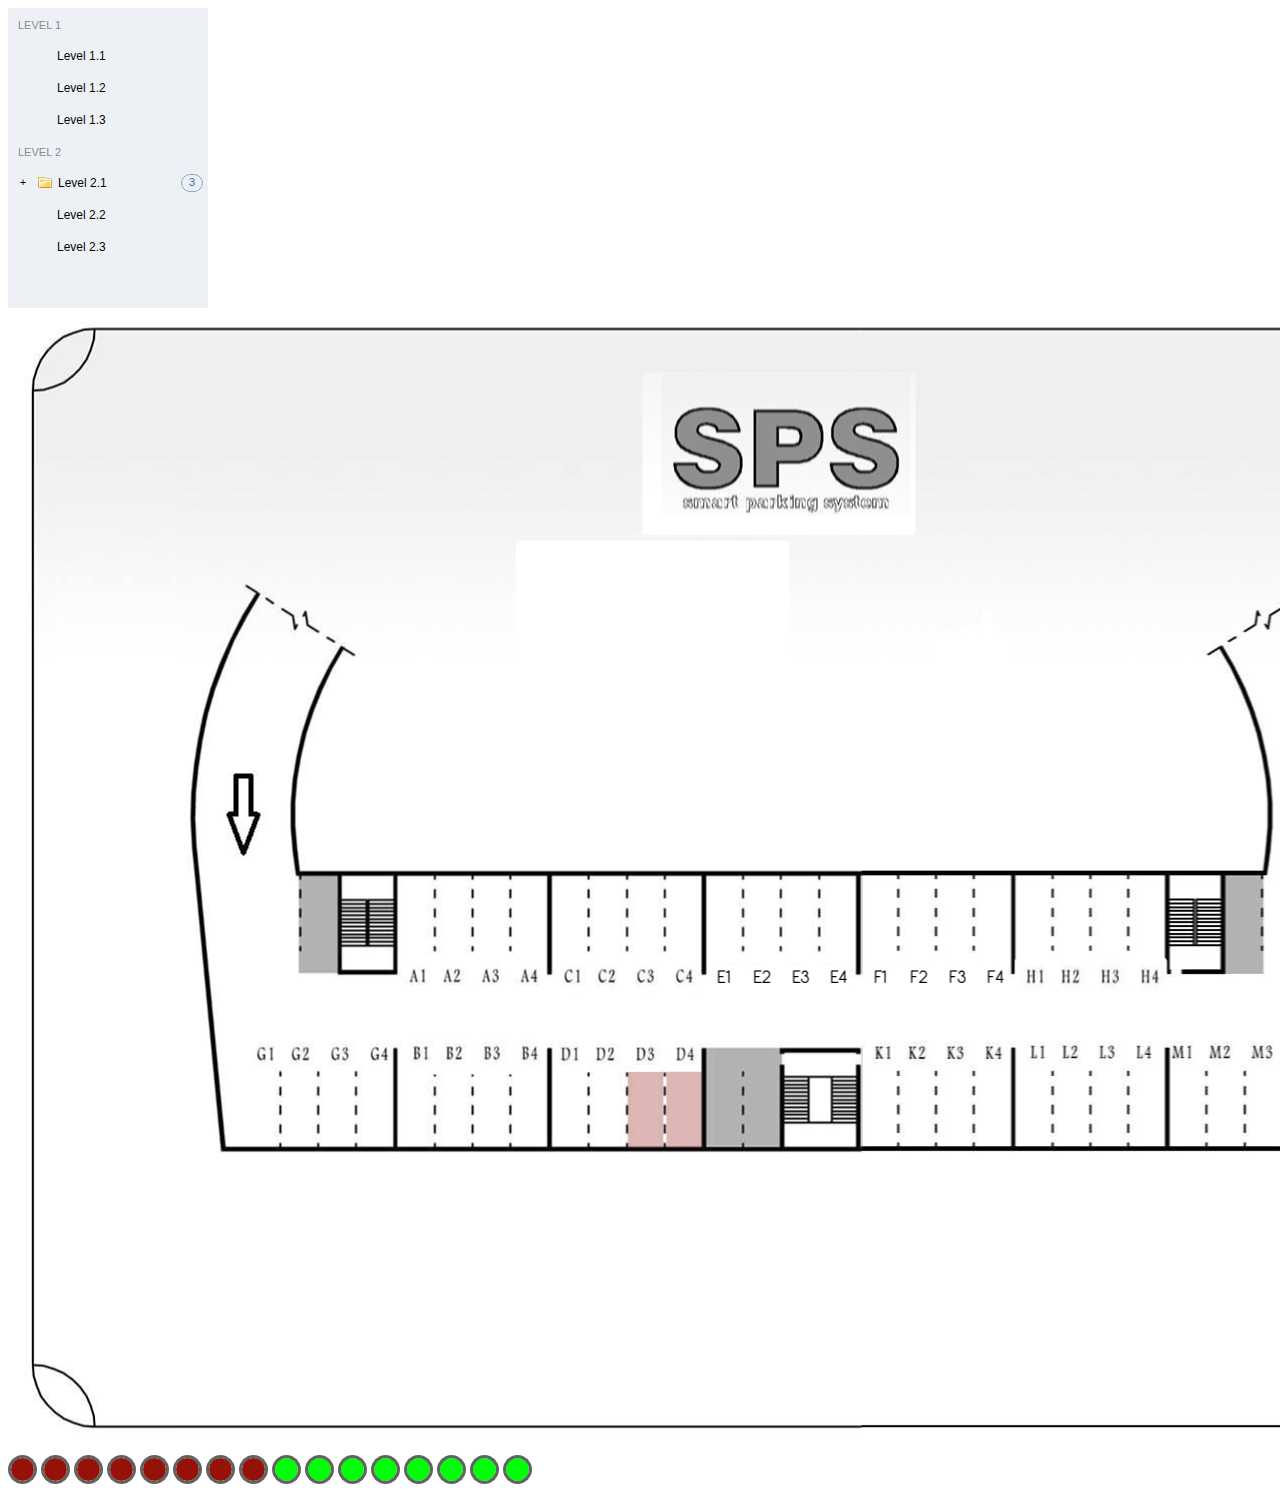
<file: local/static/aaaa.html>
<!DOCTYPE html>
<html>
<head>
    <title>W2UI Demo: sidebar-1</title>
    <link rel="stylesheet" type="text/css" href="w2ui-1.4.2.min.css" />
    <script src="jquery.min.js"></script>
    <script type="text/javascript" src="w2ui-1.4.2.min.js"></script>
</head>
<body>

<div id="sidebar" style="height: 300px; width: 200px;"></div>
<img src="background.png">
<img id="led1" src="red.png" onclick="javascript:test()" title="You can't">
<img id="led2" src="red.png" onclick="javascript:test()" title="You Can't">
<img id="led3" src="red.png" onclick="javascript:test()" title="You Can't">
<img id="led4" src="red.png" onclick="javascript:test()" title="You Can't">
<img id="led5" src="red.png" onclick="javascript:test()" title="You Can't">
<img id="led6" src="red.png" onclick="javascript:test()" title="You Can't">
<img id="led7" src="red.png" onclick="javascript:test()" title="You Can't">
<img id="led8" src="red.png" onclick="javascript:test()" title="You Can't">
<img id="led9" src="green.png" onclick="javascript:test()" title="You can">
<img id="led10" src="green.png" onclick="javascript:test()" title="You can">
<img id="led11" src="green.png" onclick="javascript:test()" title="You can">
<img id="led12" src="green.png" onclick="javascript:test()" title="You can">
<img id="led13" src="green.png" onclick="javascript:test()" title="You can">
<img id="led14" src="green.png" onclick="javascript:test()" title="You can">
<img id="led15" src="green.png" onclick="javascript:test()" title="You can">
<img id="led16" src="green.png" onclick="javascript:test()" title="You can"> 
<script type="text/javascript">
$(function () {
    $('#sidebar').w2sidebar({
        name: 'sidebar',
        nodes: [ 
            { id: 'level-1', text: 'Level 1', img: 'icon-folder', expanded: true, group: true,
              nodes: [ { id: 'level-1-1', text: 'Level 1.1', icon: 'fa-home' },
                       { id: 'level-1-2', text: 'Level 1.2', icon: 'fa-star' },
                       { id: 'level-1-3', text: 'Level 1.3', icon: 'fa-star-empty' }
                     ]
            },
            { id: 'level-2', text: 'Level 2', img: 'icon-folder', expanded: true, group: true,
              nodes: [ { id: 'level-2-1', text: 'Level 2.1', img: 'icon-folder', count: 3,
                           nodes: [
                           { id: 'level-2-1-1', text: 'Level 2.1.1', icon: 'fa-star-empty' },
                           { id: 'level-2-1-2', text: 'Level 2.1.2', icon: 'fa-star-empty', count: 67 },
                           { id: 'level-2-1-3', text: 'Level 2.1.3', icon: 'fa-star-empty' }
                       ]},
                       { id: 'level-2-2', text: 'Level 2.2', icon: 'fa-star-empty' },
                       { id: 'level-2-3', text: 'Level 2.3', icon: 'fa-star-empty' }
                     ]
            }
        ]
    });
});
</script>

</body>
</html>
</file>
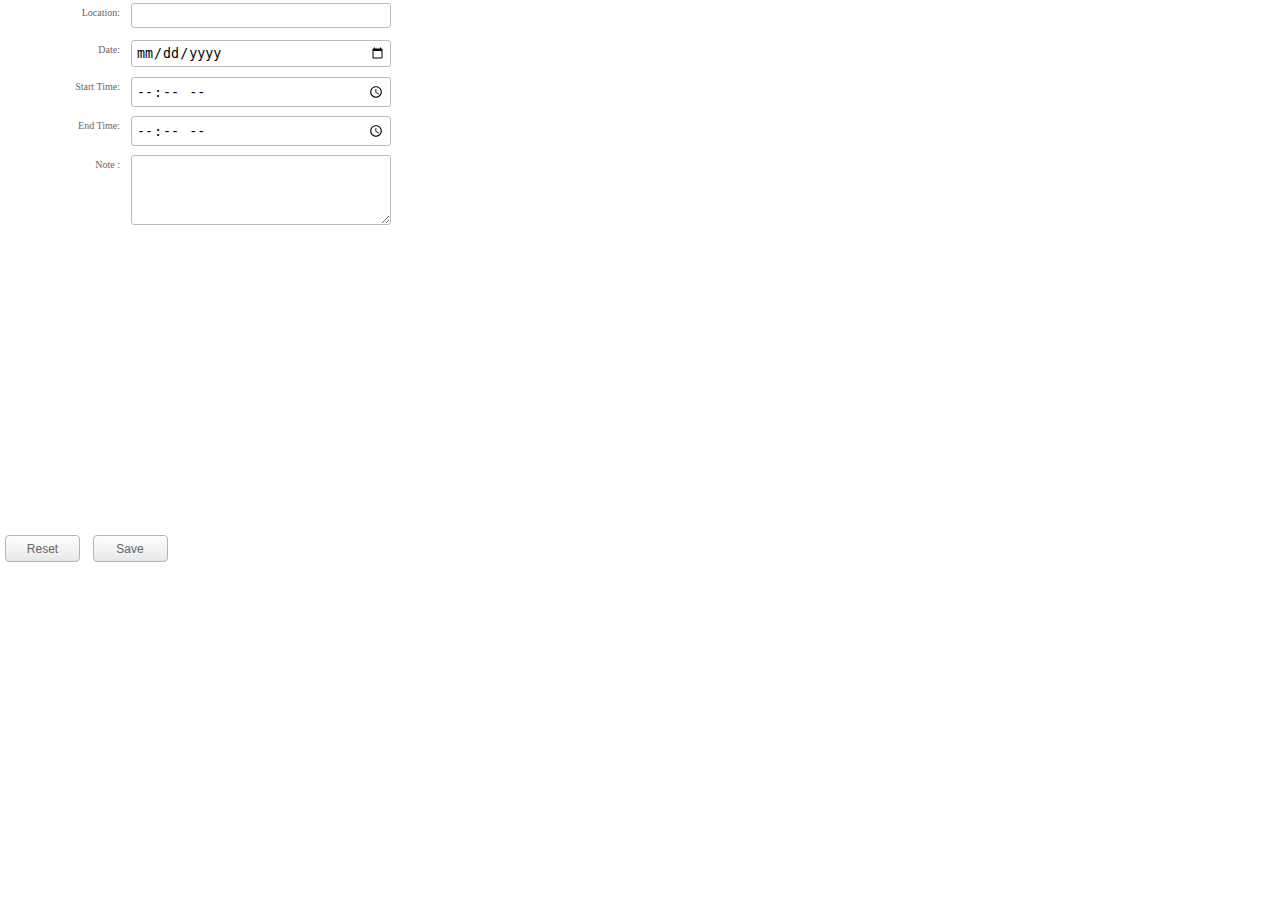
<file: local/static/labview.html>
<!DOCTYPE HTML>
<html>
    <head>
        <title>SPS Project By IUG Student</title>
        <link rel="stylesheet" href="style.css" />
        <link rel="stylesheet" type="text/css" href="w2ui-1.4.2.min.css" />
        <script src="jquery.min.js"></script>
        <script type="text/javascript" src="w2ui-1.4.2.min.js"></script>
        <script src="js/Chart.min.js"></script>
    </head>
    <body>
        <div id="form" style="width:750px;">
            <div class="w2ui-page page-0">
                <div class="w2ui-field">
                    <label>Location:</label>
                    <div>
                       <input name="location" type="text" maxlength="2" style="width: 250px"/>
                    </div>
                </div>
                <div class="w2ui-field">
                    <label>Date:</label>
                    <div>
                        <input name="date" type="date" style="width: 250px"/>
                    </div>
                </div>
                <div class="w2ui-field">
                    <label>Start Time:</label>
                    <div>
                        <input name="timefrom" type="time" style="width: 250px"/>
                    </div>
                </div>
                <div class="w2ui-field">
                    <label>End Time:</label>
                    <div>
                        <input name="timeto" type="time" style="width: 250px"/>
                    </div>
                </div>
                <div class="w2ui-field" id="div_chart">
                    <label>Note :</label>
                    <div>
                       <textarea name="note" rows="4" style="width: 250px"></textarea>
                    </div>
                    <canvas id="myChart" width="300" height="300"></canvas> 
                </div>
            </div>
            <div class="w2ui-buttons">
                <button class="btn" name="reset">Reset</button>
                <button class="btn" name="save">Save</button>
            </div>
        </div>
        <script>
        Re = /[A-Z][0-9]/
        loc = location.search.match(Re)[0]

          function draw_chart(hour) {
              ctx = document.getElementById("myChart").getContext("2d");
              myDoughnutChart = new Chart(ctx).Doughnut(data);
          }
          data = [{value: 60,
                       color: "#949FB1",
                       highlight: "#A8B3C5",
                       label: "Empty"},
                      {value: 0,
                       color: "#46BFBD",
                       highlight: "#5AD3D1",
                       label: "Reserved"},]

        
        $('#form').w2form({
            name: 'reserve',
            style: 'border: 0px; background-color: transparent;',
            fields: [
                { field: 'location', type: 'text', required: true },
                { field: 'date', type: 'date',  options  : {
                        format: 'd.m.yyyy',
                        start : new Date().getDate()+'.'+(new Date().getMonth()+1)+'.'+new Date().getFullYear(),
                        end : new Date().getDate()+'.'+(new Date().getMonth()+1)+'.'+(new Date().getFullYear()+1)
                                                           }
                },
                { field: 'timefrom', type: 'time', options: { format: 'h24', start:new Date().getHours()+':00' }},
                { field: 'timeto', type: 'time', options: { format: 'h24', start:new Date().getHours()+':00' }},
                { field: 'note', type: 'text' },
            ],
            record: { 
                location : loc,
                date     : new Date().getDate()+'.'+(new Date().getMonth()+1)+'.'+new Date().getFullYear(),
                timefrom         : new Date().getHours()+':00',
                timeto         : new Date().getHours()+':00',
                note          : 'Anything else'
            },
            actions: {
                "save": function () { 
                    $.ajax({
                          url:document.location['origin']+'/reserve/'+$('input#location').val()+'/'+$('input#date').val()+'/'+$('input#timefrom').val()+'/'+$('input#timeto').val()+'/'+$('textarea#note').val() + '?username=labview'
                            
                    }).success (function(responseText) {
                           alert(responseText)
                           $.ajax({
                               url: document.location['origin'] + "/get_data_for_chart24?location=" + $('input#location').val() + '&hour=' + $('input#timefrom').val().split(':')[0]
                               }).success (function(responseText) {
                               $('#myChart').remove()
                               $('#div_chart').append('<canvas id="myChart" width="300" height="300"></canvas>')
                               eval(responseText)
                               draw_chart()
                               })
                       })
                },
                "reset": function () { this.clear() },
            },
            onChange: function(event){
                if (event.target ==  'timefrom'){
                    myRe = /^[0-9][0-9]:[0-9][0-9]$/
                    if (myRe.test(event.value_new)){
                       timefrom_hour = event.value_new.split(':')[0];
                       $.ajax({
                           url: document.location['origin'] + "/get_data_for_chart24?location=" + $('input#location').val() + '&hour=' + timefrom_hour 
                       }).success (function(responseText) {
                           $('#myChart').remove()
                           $('#div_chart').append('<canvas id="myChart" width="300" height="300"></canvas>')
                           eval(responseText)
                           draw_chart()
                           })
                    } 
                }
                if (event.target ==  'location'){
                    myRe = /^[A-Z][0-9]$/
                    if (myRe.test(event.value_new)){
                       loc = event.value_new;
                       timefrom_hour = $('input#timefrom') .val().split(':')[0]
                       $.ajax({
                           url: document.location['origin'] + "/get_data_for_chart24?location=" + loc + '&hour=' + timefrom_hour 
                       }).success (function(responseText) {
                           $('#myChart').remove()
                           $('#div_chart').append('<canvas id="myChart" width="300" height="300"></canvas>')
                           eval(responseText)
                           draw_chart()
                           })
                    } 
                }
            }
        });

        hour = location.search.split('hour=')[1]
        $.ajax({
           url: document.location['origin'] + "/get_data_for_chart24?location=" + loc + '&hour=' + hour 
           }).success (function(responseText) {
           $('#myChart').remove()
           $('#div_chart').append('<canvas id="myChart" width="300" height="300"></canvas>')
           eval(responseText)
           draw_chart()
           })
            
        </script>
    </body>
</html>
</file>
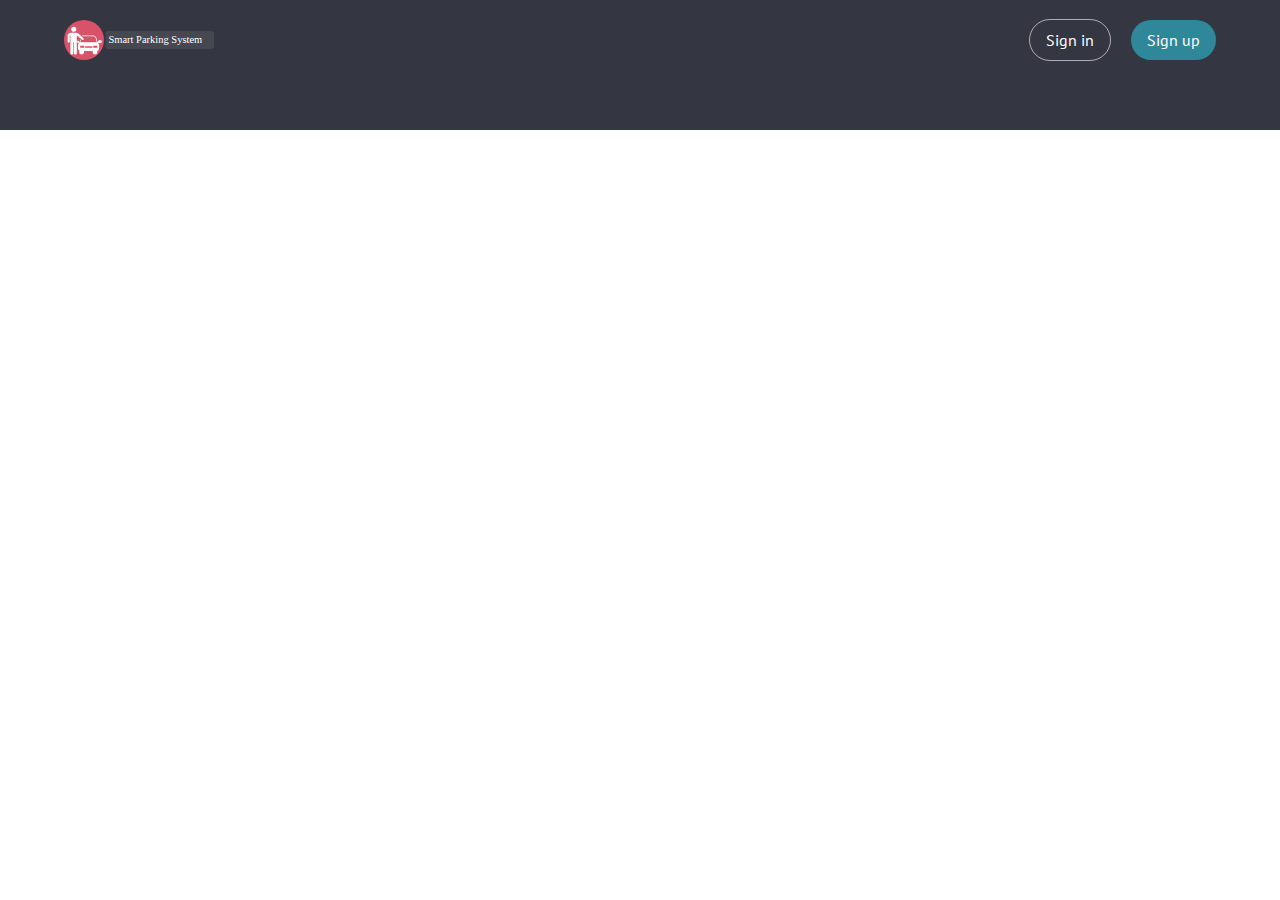
<file: local/static/sign.html>
<!doctype html>
<html lang="en" class="no-js">
<head>
	<meta charset="UTF-8">
	<meta name="viewport" content="width=device-width, initial-scale=1">

	<link href='http://fonts.googleapis.com/css?family=PT+Sans:400,700' rel='stylesheet' type='text/css'>

	<link rel="stylesheet" href="css/reset.css"> <!-- CSS reset -->
	<link rel="stylesheet" href="css/sign.css"> <!-- Gem style -->
	<script src="js/modernizr.js"></script> <!-- Modernizr -->

	<title>Log In &amp; Sign Up Form</title>
</head>
<body>
	<header role="banner">
		<div id="cd-logo"><a href="#0"><img src="img/cd-logo.svg" alt="Logo"></a></div>

		<nav class="main-nav">
			<ul>
				<!-- inser more links here -->
				<li><a class="cd-signin" href="#0">Sign in</a></li>
				<li><a class="cd-signup" href="#0">Sign up</a></li>
			</ul>
		</nav>
	</header>

	<div class="cd-user-modal"> <!-- this is the entire modal form, including the background -->
		<div class="cd-user-modal-container"> <!-- this is the container wrapper -->
			<ul class="cd-switcher">
				<li><a href="#0">Sign in</a></li>
				<li><a href="#0">New account</a></li>
			</ul>

			<div id="cd-login"> <!-- log in form -->
				<form class="cd-form" method="get" action="login">
					<p class="fieldset">
						<label class="image-replace cd-email" for="signin-email">E-mail</label>
						<input class="full-width has-padding has-border" id="signin-email" type="email" name="email" placeholder="E-mail">
						<span class="cd-error-message">Please enter a valid email address</span>
					</p>

					<p class="fieldset">
						<label class="image-replace cd-password" for="signin-password">Password</label>
						<input class="full-width has-padding has-border" id="signin-password" type="text" name="password" placeholder="Password">
						<a href="#0" class="hide-password">Hide</a>
						<span class="cd-error-message">Please enter a password have at least 6 characters</span>
					</p>

					<p class="fieldset">
						<input type="checkbox" id="remember-me" checked>
						<label for="remember-me">Remember me</label>
					</p>

					<p class="fieldset">
                        <input class="full-width" type="submit" value="Login">
					</p>
				</form>

				<p class="cd-form-bottom-message"><a href="#0">Forgot your password?</a></p>
				<!-- <a href="#0" class="cd-close-form">Close</a> -->
			</div> <!-- cd-login -->

			<div id="cd-signup"> <!-- sign up form -->
				<form class="cd-form" method="get" action="signup">
					<p class="fieldset">
						<label class="image-replace cd-username" for="signup-username">Username</label>
						<input class="full-width has-padding has-border" id="signup-username" type="text" name="username" placeholder="Username">
						<span class="cd-error-message">Please enter a valid username which is begin with a letter , the letters are lower case and numbers</span>
					</p>

					<p class="fieldset">
						<label class="image-replace cd-email" for="signup-email">E-mail</label>
						<input class="full-width has-padding has-border" id="signup-email" type="email" name="email" placeholder="E-mail">
						<span class="cd-error-message">Please enter a valid email</span>
					</p>

					<p class="fieldset">
						<label class="image-replace cd-password" for="signup-password">Password</label>
						<input class="full-width has-padding has-border" id="signup-password" type="text" name="password"  placeholder="Password">
						<a href="#0" class="hide-password">Hide</a>
						<span class="cd-error-message">Please enter a password have at least 6 characters</span>
					</p>

					<p class="fieldset">
						<label class="image-replace cd-username" for="signup-username">Mobile Number</label>
						<input class="full-width has-padding has-border" id="signup-mobile" type="numbers" name="mobile" placeholder="Mobile">
						<span class="cd-error-message">Please enter a valid Mobile number</span>
					</p>

					<p class="fieldset">
						<input type="checkbox" id="accept-terms">
						<label for="accept-terms">I agree to the <a href="#0">Terms</a></label>
						<span class="cd-error-message">You have to accept the terms in order to signup</span>
					</p>

					<p class="fieldset">
                        <input class="full-width has-padding" type="submit" value="Create account">
					</p>
				</form>

				<!-- <a href="#0" class="cd-close-form">Close</a> -->
			</div> <!-- cd-signup -->

			<div id="cd-reset-password"> <!-- reset password form -->
				<p class="cd-form-message">Lost your password? Please enter your email address. You will receive a link to create a new password.</p>

				<form class="cd-form">
					<p class="fieldset">
						<label class="image-replace cd-email" for="reset-email">E-mail</label>
						<input class="full-width has-padding has-border" id="reset-email" type="email" placeholder="E-mail">
						<span class="cd-error-message">Please enter a valid email</span>
					</p>

					<p class="fieldset">
                        <input class="full-width has-padding" type="submit" value="Reset password">
					</p>
				</form>

				<p class="cd-form-bottom-message"><a href="#0">Back to log-in</a></p>
			</div> <!-- cd-reset-password -->
			<a href="#0" class="cd-close-form">Close</a>
		</div> <!-- cd-user-modal-container -->
	</div> <!-- cd-user-modal -->
	<footer role="banner">
	</footer>


<script src="jquery.min.js"></script>
<script src="js/main.js"></script> <!-- Gem jQuery -->
</body>
</html>
</file>
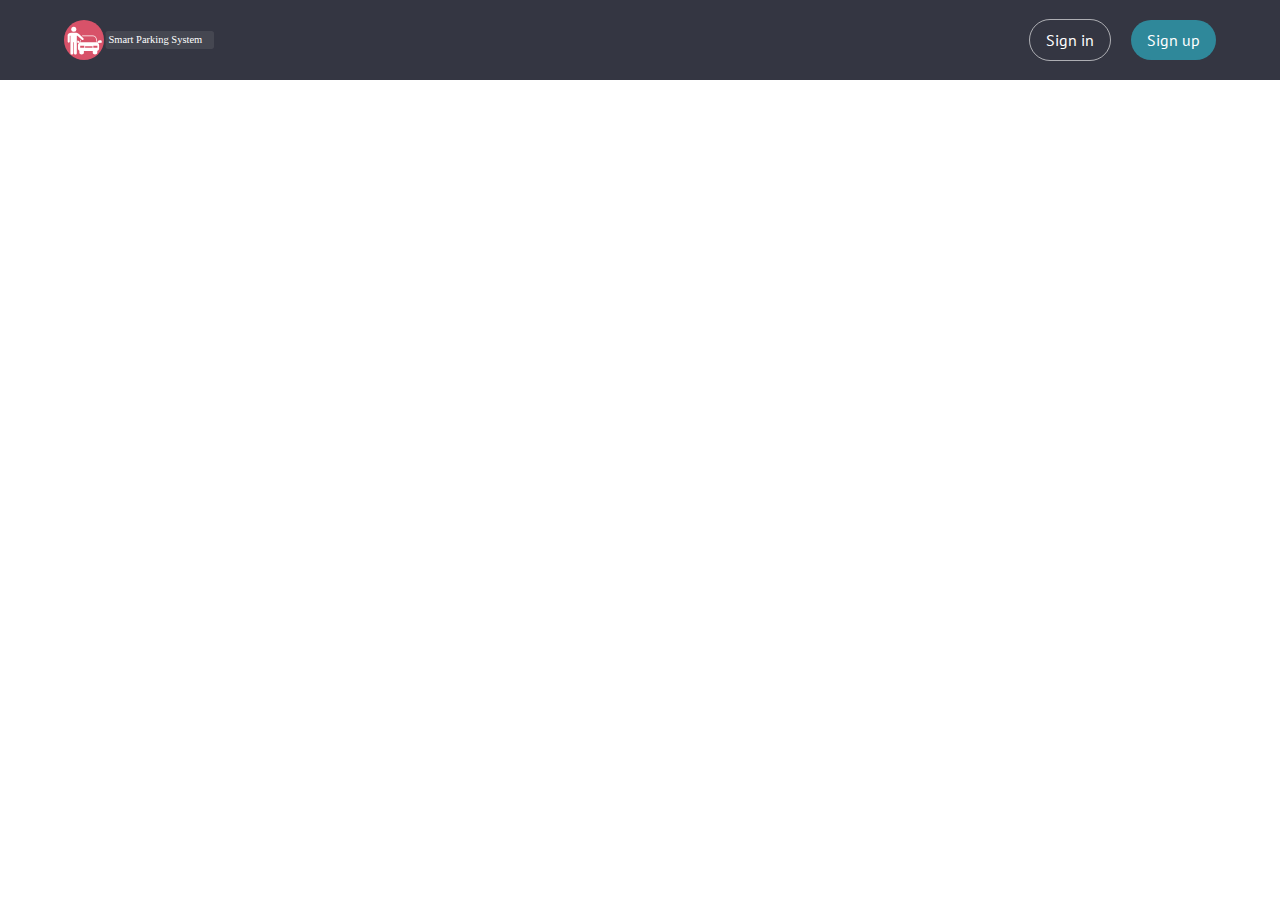
<file: wsgi/static/sign.html>
<!doctype html>
<html lang="en" class="no-js">
<head>
	<meta charset="UTF-8">
	<meta name="viewport" content="width=device-width, initial-scale=1">

	<link href='http://fonts.googleapis.com/css?family=PT+Sans:400,700' rel='stylesheet' type='text/css'>

	<link rel="stylesheet" href="css/reset.css"> <!-- CSS reset -->
	<link rel="stylesheet" href="css/sign.css"> <!-- Gem style -->
	<script src="js/modernizr.js"></script> <!-- Modernizr -->

	<title>Log In &amp; Sign Up Form</title>
</head>
<body>
	<header role="banner">
		<div id="cd-logo"><a href="#0"><img src="img/cd-logo.svg" alt="Logo"></a></div>

		<nav class="main-nav">
			<ul>
				<!-- inser more links here -->
				<li><a class="cd-signin" href="#0">Sign in</a></li>
				<li><a class="cd-signup" href="#0">Sign up</a></li>
			</ul>
		</nav>
	</header>

	<div class="cd-user-modal"> <!-- this is the entire modal form, including the background -->
		<div class="cd-user-modal-container"> <!-- this is the container wrapper -->
			<ul class="cd-switcher">
				<li><a href="#0">Sign in</a></li>
				<li><a href="#0">New account</a></li>
			</ul>

			<div id="cd-login"> <!-- log in form -->
				<form class="cd-form" method="get" action="login">
					<p class="fieldset">
						<label class="image-replace cd-email" for="signin-email">E-mail</label>
						<input class="full-width has-padding has-border" id="signin-email" type="email" name="email" placeholder="E-mail">
						<span class="cd-error-message">Please enter a valid email address</span>
					</p>

					<p class="fieldset">
						<label class="image-replace cd-password" for="signin-password">Password</label>
						<input class="full-width has-padding has-border" id="signin-password" type="text" name="password" placeholder="Password">
						<a href="#0" class="hide-password">Hide</a>
						<span class="cd-error-message">Please enter a password have at least 6 characters</span>
					</p>

					<p class="fieldset">
						<input type="checkbox" id="remember-me" checked>
						<label for="remember-me">Remember me</label>
					</p>

					<p class="fieldset">
                        <input class="full-width" type="submit" value="Login">
					</p>
				</form>

				<p class="cd-form-bottom-message"><a href="#0">Forgot your password?</a></p>
				<!-- <a href="#0" class="cd-close-form">Close</a> -->
			</div> <!-- cd-login -->

			<div id="cd-signup"> <!-- sign up form -->
				<form class="cd-form" method="get" action="signup">
					<p class="fieldset">
						<label class="image-replace cd-username" for="signup-username">Username</label>
						<input class="full-width has-padding has-border" id="signup-username" type="text" name="username" placeholder="Username">
						<span class="cd-error-message">Please enter a valid username which is begin with a letter , the letters are lower case and numbers</span>
					</p>

					<p class="fieldset">
						<label class="image-replace cd-email" for="signup-email">E-mail</label>
						<input class="full-width has-padding has-border" id="signup-email" type="email" name="email" placeholder="E-mail">
						<span class="cd-error-message">Please enter a valid email</span>
					</p>

					<p class="fieldset">
						<label class="image-replace cd-password" for="signup-password">Password</label>
						<input class="full-width has-padding has-border" id="signup-password" type="text" name="password"  placeholder="Password">
						<a href="#0" class="hide-password">Hide</a>
						<span class="cd-error-message">Please enter a password have at least 6 characters</span>
					</p>

					<p class="fieldset">
						<label class="image-replace cd-username" for="signup-username">Mobile Number</label>
						<input class="full-width has-padding has-border" id="signup-mobile" type="numbers" name="mobile" placeholder="Mobile">
						<span class="cd-error-message">Please enter a valid Mobile number</span>
					</p>

					<p class="fieldset">
						<input type="checkbox" id="accept-terms">
						<label for="accept-terms">I agree to the <a href="#0">Terms</a></label>
						<span class="cd-error-message">You have to accept the terms in order to signup</span>
					</p>

					<p class="fieldset">
                        <input class="full-width has-padding" type="submit" value="Create account">
					</p>
				</form>

				<!-- <a href="#0" class="cd-close-form">Close</a> -->
			</div> <!-- cd-signup -->

			<div id="cd-reset-password"> <!-- reset password form -->
				<p class="cd-form-message">Lost your password? Please enter your email address. You will receive a link to create a new password.</p>

				<form class="cd-form">
					<p class="fieldset">
						<label class="image-replace cd-email" for="reset-email">E-mail</label>
						<input class="full-width has-padding has-border" id="reset-email" type="email" placeholder="E-mail">
						<span class="cd-error-message">Please enter a valid email</span>
					</p>

					<p class="fieldset">
                        <input class="full-width has-padding" type="submit" value="Reset password">
					</p>
				</form>

				<p class="cd-form-bottom-message"><a href="#0">Back to log-in</a></p>
			</div> <!-- cd-reset-password -->
			<a href="#0" class="cd-close-form">Close</a>
		</div> <!-- cd-user-modal-container -->
	</div> <!-- cd-user-modal -->
<script src="jquery.min.js"></script>
<script src="js/main.js"></script> <!-- Gem jQuery -->
</body>
</html>
</file>
<file: local/static/style.css>
html, body {
	margin: 0;
	padding: 0;
	font-family: sans-serif;

}

body {
	font-size: 62.5%;
	font-family: 'adelle-sans', san-serif;
}

.indicator {
    width: 29px;
    height: 29px;
}

#background {
    width: 1527px;
    height: 1143px;
}

#contact_icon {
    position: absolute;
    left: 739px;
    top: 210px;
    width: 78px;
    z-index: 1;
}

#A1 {
    position: absolute;
    left: 393px;
    top: 600px;
    z-index: 1;
}

#A2 {
    position: absolute;
    left: 431px;
    top: 600px;
    z-index: 1;
}

#A3 {
    position: absolute;
    left: 470px;
    top: 600px;
    z-index: 1;
}

#A4 {
    position: absolute;
    left: 509px;
    top: 600px;
    z-index: 1;
}

#C1 {
    position: absolute;
    left: 547px;
    top: 600px;
    z-index: 1;
}

#C2 {
    position: absolute;
    left: 586px;
    top: 600px;
    z-index: 1;
}

#C3 {
    position: absolute;
    left: 625px;
    top: 600px;
    z-index: 1;
}

#C4 {
    position: absolute;
    left: 663px;
    top: 600px;
    z-index: 1;
}

#B1 {
    position: absolute;
    left: 393px;
    top: 777px;
    z-index: 1;
}

#B2 {
    position: absolute;
    left: 432px;
    top: 777px;
    z-index: 1;
}

#B3 {
    position: absolute;
    left: 469px;
    top: 777px;
    z-index: 1;
}

#B4 {
    position: absolute;
    left: 508px;
    top: 777px;
    z-index: 1;
}

#D1 {
    position: absolute;
    left: 548px;
    top: 777px;
    z-index: 1;
}

#D2 {
    position: absolute;
    left: 586px;
    top: 777px;
    z-index: 1;
}

#D3 {
    position: absolute;
    left: 624px;
    top: 777px;
    z-index: 1;
}

#D4 {
    position: absolute;
    left: 661px;
    top: 777px;
    z-index: 1;
}

#E1 {
    position: absolute;
    left: 702px;
    top: 600px;
    z-index: 1;
}

#E2 {
    position: absolute;
    left: 741px;
    top: 600px;
    z-index: 1;
}

#E3 {
    position: absolute;
    left: 780px;
    top: 600px;
    z-index: 1;
}

#E4 {
    position: absolute;
    left: 818px;
    top: 600px;
    z-index: 1;
}

#F1 {
    position: absolute;
    left: 857px;
    top: 600px;
    z-index: 1;
}

#F2 {
    position: absolute;
    left: 896px;
    top: 600px;
    z-index: 1;
}

#F3 {
    position: absolute;
    left: 935px;
    top: 600px;
    z-index: 1;
}

#F4 {
    position: absolute;
    left: 973px;
    top: 600px;
    z-index: 1;
}
</file>
<file: local/static/css/sign.css>
/* -------------------------------- 

Primary style

-------------------------------- */
html * {
  -webkit-font-smoothing: antialiased;
  -moz-osx-font-smoothing: grayscale;
}

*, *:after, *:before {
  -webkit-box-sizing: border-box;
  -moz-box-sizing: border-box;
  box-sizing: border-box;
}

body {
  font-size: 100%;
  font-family: "PT Sans", sans-serif;
  color: #505260;
  background-color: white;
}

a {
  color: #2f889a;
  text-decoration: none;
}

img {
  max-width: 100%;
}

input, textarea {
  font-family: "PT Sans", sans-serif;
  font-size: 16px;
  font-size: 1rem;
}
input::-ms-clear, textarea::-ms-clear {
  display: none;
}

/* -------------------------------- 

Main components 

-------------------------------- */
header[role=banner] {
  position: relative;
  height: 50px;
  background: #343642;
}
header[role=banner] #cd-logo {
  float: left;
  margin: 4px 0 0 5%;
  /* reduce logo size on mobile and make sure it is left aligned with the transform-origin property */
  -webkit-transform-origin: 0 50%;
  -moz-transform-origin: 0 50%;
  -ms-transform-origin: 0 50%;
  -o-transform-origin: 0 50%;
  transform-origin: 0 50%;
  -webkit-transform: scale(0.8);
  -moz-transform: scale(0.8);
  -ms-transform: scale(0.8);
  -o-transform: scale(0.8);
  transform: scale(0.8);
}
header[role=banner] #cd-logo img {
  display: block;
}
header[role=banner]::after {
  /* clearfix */
  content: '';
  display: table;
  clear: both;
}
@media only screen and (min-width: 768px) {
  header[role=banner] {
    height: 80px;
  }
  header[role=banner] #cd-logo {
    margin: 20px 0 0 5%;
    -webkit-transform: scale(1);
    -moz-transform: scale(1);
    -ms-transform: scale(1);
    -o-transform: scale(1);
    transform: scale(1);
  }
}



footer[role=banner] {
  position: relative;
  height: 50px;
  background: #343642;
}




.main-nav {
  float: right;
  margin-right: 5%;
  width: 44px;
  height: 100%;
  background: url("../img/cd-icon-menu.svg") no-repeat center center;
  cursor: pointer;
}
.main-nav ul {
  position: absolute;
  top: 0;
  left: 0;
  width: 100%;
  -webkit-transform: translateY(-100%);
  -moz-transform: translateY(-100%);
  -ms-transform: translateY(-100%);
  -o-transform: translateY(-100%);
  transform: translateY(-100%);
}
.main-nav ul.is-visible {
  -webkit-transform: translateY(50px);
  -moz-transform: translateY(50px);
  -ms-transform: translateY(50px);
  -o-transform: translateY(50px);
  transform: translateY(50px);
}
.main-nav a {
  display: block;
  height: 50px;
  line-height: 50px;
  padding-left: 5%;
  background: #292a34;
  border-top: 1px solid #3b3d4b;
  color: #FFF;
}
@media only screen and (min-width: 768px) {
  .main-nav {
    width: auto;
    height: auto;
    background: none;
    cursor: auto;
  }
  .main-nav ul {
    position: static;
    width: auto;
    -webkit-transform: translateY(0);
    -moz-transform: translateY(0);
    -ms-transform: translateY(0);
    -o-transform: translateY(0);
    transform: translateY(0);
    line-height: 80px;
  }
  .main-nav ul.is-visible {
    -webkit-transform: translateY(0);
    -moz-transform: translateY(0);
    -ms-transform: translateY(0);
    -o-transform: translateY(0);
    transform: translateY(0);
  }
  .main-nav li {
    display: inline-block;
    margin-left: 1em;
  }
  .main-nav li:nth-last-child(2) {
    margin-left: 2em;
  }
  .main-nav a {
    display: inline-block;
    height: auto;
    line-height: normal;
    background: transparent;
  }
  .main-nav a.cd-signin, .main-nav a.cd-signup {
    padding: .6em 1em;
    border: 1px solid rgba(255, 255, 255, 0.6);
    border-radius: 50em;
  }
  .main-nav a.cd-signup {
    background: #2f889a;
    border: none;
  }
}

/* -------------------------------- 

xsigin/signup popup 

-------------------------------- */
.cd-user-modal {
  position: fixed;
  top: 0;
  left: 0;
  width: 100%;
  height: 100%;
  background: rgba(52, 54, 66, 0.9);
  z-index: 3;
  overflow-y: auto;
  cursor: pointer;
  visibility: hidden;
  opacity: 0;
  -webkit-transition: opacity 0.3s 0, visibility 0 0.3s;
  -moz-transition: opacity 0.3s 0, visibility 0 0.3s;
  transition: opacity 0.3s 0, visibility 0 0.3s;
}
.cd-user-modal.is-visible {
  visibility: visible;
  opacity: 1;
  -webkit-transition: opacity 0.3s 0, visibility 0 0;
  -moz-transition: opacity 0.3s 0, visibility 0 0;
  transition: opacity 0.3s 0, visibility 0 0;
}
.cd-user-modal.is-visible .cd-user-modal-container {
  -webkit-transform: translateY(0);
  -moz-transform: translateY(0);
  -ms-transform: translateY(0);
  -o-transform: translateY(0);
  transform: translateY(0);
}

.cd-user-modal-container {
  position: relative;
  width: 90%;
  max-width: 600px;
  background: #FFF;
  margin: 3em auto 4em;
  cursor: auto;
  border-radius: 0.25em;
  -webkit-transform: translateY(-30px);
  -moz-transform: translateY(-30px);
  -ms-transform: translateY(-30px);
  -o-transform: translateY(-30px);
  transform: translateY(-30px);
  -webkit-transition-property: -webkit-transform;
  -moz-transition-property: -moz-transform;
  transition-property: transform;
  -webkit-transition-duration: 0.3s;
  -moz-transition-duration: 0.3s;
  transition-duration: 0.3s;
}
.cd-user-modal-container .cd-switcher:after {
  content: "";
  display: table;
  clear: both;
}
.cd-user-modal-container .cd-switcher li {
  width: 50%;
  float: left;
  text-align: center;
}
.cd-user-modal-container .cd-switcher li:first-child a {
  border-radius: .25em 0 0 0;
}
.cd-user-modal-container .cd-switcher li:last-child a {
  border-radius: 0 .25em 0 0;
}
.cd-user-modal-container .cd-switcher a {
  display: block;
  width: 100%;
  height: 50px;
  line-height: 50px;
  background: #d2d8d8;
  color: #809191;
}
.cd-user-modal-container .cd-switcher a.selected {
  background: #FFF;
  color: #505260;
}
@media only screen and (min-width: 600px) {
  .cd-user-modal-container {
    margin: 4em auto;
  }
  .cd-user-modal-container .cd-switcher a {
    height: 70px;
    line-height: 70px;
  }
}

.cd-form {
  padding: 1.4em;
}
.cd-form .fieldset {
  position: relative;
  margin: 1.4em 0;
}
.cd-form .fieldset:first-child {
  margin-top: 0;
}
.cd-form .fieldset:last-child {
  margin-bottom: 0;
}
.cd-form label {
  font-size: 14px;
  font-size: 0.875rem;
}
.cd-form label.image-replace {
  /* replace text with an icon */
  display: inline-block;
  position: absolute;
  left: 15px;
  top: 50%;
  bottom: auto;
  -webkit-transform: translateY(-50%);
  -moz-transform: translateY(-50%);
  -ms-transform: translateY(-50%);
  -o-transform: translateY(-50%);
  transform: translateY(-50%);
  height: 20px;
  width: 20px;
  overflow: hidden;
  text-indent: 100%;
  white-space: nowrap;
  color: transparent;
  text-shadow: none;
  background-repeat: no-repeat;
  background-position: 50% 0;
}
.cd-form label.cd-username {
  background-image: url("../img/cd-icon-username.svg");
}
.cd-form label.cd-email {
  background-image: url("../img/cd-icon-email.svg");
}
.cd-form label.cd-password {
  background-image: url("../img/cd-icon-password.svg");
}
.cd-form input {
  margin: 0;
  padding: 0;
  border-radius: 0.25em;
}
.cd-form input.full-width {
  width: 100%;
}
.cd-form input.has-padding {
  padding: 12px 20px 12px 50px;
}
.cd-form input.has-border {
  border: 1px solid #d2d8d8;
  -webkit-appearance: none;
  -moz-appearance: none;
  -ms-appearance: none;
  -o-appearance: none;
  appearance: none;
}
.cd-form input.has-border:focus {
  border-color: #343642;
  box-shadow: 0 0 5px rgba(52, 54, 66, 0.1);
  outline: none;
}
.cd-form input.has-error {
  border: 1px solid #d76666;
}
.cd-form input[type=password] {
  /* space left for the HIDE button */
  padding-right: 65px;
}
.cd-form input[type=submit] {
  padding: 16px 0;
  cursor: pointer;
  background: #2f889a;
  color: #FFF;
  font-weight: bold;
  border: none;
  -webkit-appearance: none;
  -moz-appearance: none;
  -ms-appearance: none;
  -o-appearance: none;
  appearance: none;
}
.no-touch .cd-form input[type=submit]:hover, .no-touch .cd-form input[type=submit]:focus {
  background: #3599ae;
  outline: none;
}
.cd-form .hide-password {
  display: inline-block;
  position: absolute;
  right: 0;
  top: 0;
  padding: 6px 15px;
  border-left: 1px solid #d2d8d8;
  top: 50%;
  bottom: auto;
  -webkit-transform: translateY(-50%);
  -moz-transform: translateY(-50%);
  -ms-transform: translateY(-50%);
  -o-transform: translateY(-50%);
  transform: translateY(-50%);
  font-size: 14px;
  font-size: 0.875rem;
  color: #343642;
}
.cd-form .cd-error-message {
  display: inline-block;
  position: absolute;
  left: -5px;
  bottom: -35px;
  background: rgba(215, 102, 102, 0.9);
  padding: .8em;
  z-index: 2;
  color: #FFF;
  font-size: 13px;
  font-size: 0.8125rem;
  border-radius: 0.25em;
  /* prevent click and touch events */
  pointer-events: none;
  visibility: hidden;
  opacity: 0;
  -webkit-transition: opacity 0.2s 0, visibility 0 0.2s;
  -moz-transition: opacity 0.2s 0, visibility 0 0.2s;
  transition: opacity 0.2s 0, visibility 0 0.2s;
}
.cd-form .cd-error-message::after {
  /* triangle */
  content: '';
  position: absolute;
  left: 22px;
  bottom: 100%;
  height: 0;
  width: 0;
  border-left: 8px solid transparent;
  border-right: 8px solid transparent;
  border-bottom: 8px solid rgba(215, 102, 102, 0.9);
}
.cd-form .cd-error-message.is-visible {
  opacity: 1;
  visibility: visible;
  -webkit-transition: opacity 0.2s 0, visibility 0 0;
  -moz-transition: opacity 0.2s 0, visibility 0 0;
  transition: opacity 0.2s 0, visibility 0 0;
}
@media only screen and (min-width: 600px) {
  .cd-form {
    padding: 2em;
  }
  .cd-form .fieldset {
    margin: 2em 0;
  }
  .cd-form .fieldset:first-child {
    margin-top: 0;
  }
  .cd-form .fieldset:last-child {
    margin-bottom: 0;
  }
  .cd-form input.has-padding {
    padding: 16px 20px 16px 50px;
  }
  .cd-form input[type=submit] {
    padding: 16px 0;
  }
}

.cd-form-message {
  padding: 1.4em 1.4em 0;
  font-size: 14px;
  font-size: 0.875rem;
  line-height: 1.4;
  text-align: center;
}
@media only screen and (min-width: 600px) {
  .cd-form-message {
    padding: 2em 2em 0;
  }
}

.cd-form-bottom-message {
  position: absolute;
  width: 100%;
  left: 0;
  bottom: -30px;
  text-align: center;
  font-size: 14px;
  font-size: 0.875rem;
}
.cd-form-bottom-message a {
  color: #FFF;
  text-decoration: underline;
}

.cd-close-form {
  /* form X button on top right */
  display: block;
  position: absolute;
  width: 40px;
  height: 40px;
  right: 0;
  top: -40px;
  background: url("../img/cd-icon-close.svg") no-repeat center center;
  text-indent: 100%;
  white-space: nowrap;
  overflow: hidden;
}
@media only screen and (min-width: 1170px) {
  .cd-close-form {
    display: none;
  }
}

#cd-login, #cd-signup, #cd-reset-password {
  display: none;
}

#cd-login.is-selected, #cd-signup.is-selected, #cd-reset-password.is-selected {
  display: block;
}
</file>
<file: wsgi/static/css/sign.css>
/* -------------------------------- 

Primary style

-------------------------------- */
html * {
  -webkit-font-smoothing: antialiased;
  -moz-osx-font-smoothing: grayscale;
}

*, *:after, *:before {
  -webkit-box-sizing: border-box;
  -moz-box-sizing: border-box;
  box-sizing: border-box;
}

body {
  font-size: 100%;
  font-family: "PT Sans", sans-serif;
  color: #505260;
  background-color: white;
}

a {
  color: #2f889a;
  text-decoration: none;
}

img {
  max-width: 100%;
}

input, textarea {
  font-family: "PT Sans", sans-serif;
  font-size: 16px;
  font-size: 1rem;
}
input::-ms-clear, textarea::-ms-clear {
  display: none;
}

/* -------------------------------- 

Main components 

-------------------------------- */
header[role=banner] {
  position: relative;
  height: 50px;
  background: #343642;
}
header[role=banner] #cd-logo {
  float: left;
  margin: 4px 0 0 5%;
  /* reduce logo size on mobile and make sure it is left aligned with the transform-origin property */
  -webkit-transform-origin: 0 50%;
  -moz-transform-origin: 0 50%;
  -ms-transform-origin: 0 50%;
  -o-transform-origin: 0 50%;
  transform-origin: 0 50%;
  -webkit-transform: scale(0.8);
  -moz-transform: scale(0.8);
  -ms-transform: scale(0.8);
  -o-transform: scale(0.8);
  transform: scale(0.8);
}
header[role=banner] #cd-logo img {
  display: block;
}
header[role=banner]::after {
  /* clearfix */
  content: '';
  display: table;
  clear: both;
}
@media only screen and (min-width: 768px) {
  header[role=banner] {
    height: 80px;
  }
  header[role=banner] #cd-logo {
    margin: 20px 0 0 5%;
    -webkit-transform: scale(1);
    -moz-transform: scale(1);
    -ms-transform: scale(1);
    -o-transform: scale(1);
    transform: scale(1);
  }
}

.main-nav {
  float: right;
  margin-right: 5%;
  width: 44px;
  height: 100%;
  background: url("../img/cd-icon-menu.svg") no-repeat center center;
  cursor: pointer;
}
.main-nav ul {
  position: absolute;
  top: 0;
  left: 0;
  width: 100%;
  -webkit-transform: translateY(-100%);
  -moz-transform: translateY(-100%);
  -ms-transform: translateY(-100%);
  -o-transform: translateY(-100%);
  transform: translateY(-100%);
}
.main-nav ul.is-visible {
  -webkit-transform: translateY(50px);
  -moz-transform: translateY(50px);
  -ms-transform: translateY(50px);
  -o-transform: translateY(50px);
  transform: translateY(50px);
}
.main-nav a {
  display: block;
  height: 50px;
  line-height: 50px;
  padding-left: 5%;
  background: #292a34;
  border-top: 1px solid #3b3d4b;
  color: #FFF;
}
@media only screen and (min-width: 768px) {
  .main-nav {
    width: auto;
    height: auto;
    background: none;
    cursor: auto;
  }
  .main-nav ul {
    position: static;
    width: auto;
    -webkit-transform: translateY(0);
    -moz-transform: translateY(0);
    -ms-transform: translateY(0);
    -o-transform: translateY(0);
    transform: translateY(0);
    line-height: 80px;
  }
  .main-nav ul.is-visible {
    -webkit-transform: translateY(0);
    -moz-transform: translateY(0);
    -ms-transform: translateY(0);
    -o-transform: translateY(0);
    transform: translateY(0);
  }
  .main-nav li {
    display: inline-block;
    margin-left: 1em;
  }
  .main-nav li:nth-last-child(2) {
    margin-left: 2em;
  }
  .main-nav a {
    display: inline-block;
    height: auto;
    line-height: normal;
    background: transparent;
  }
  .main-nav a.cd-signin, .main-nav a.cd-signup {
    padding: .6em 1em;
    border: 1px solid rgba(255, 255, 255, 0.6);
    border-radius: 50em;
  }
  .main-nav a.cd-signup {
    background: #2f889a;
    border: none;
  }
}

/* -------------------------------- 

xsigin/signup popup 

-------------------------------- */
.cd-user-modal {
  position: fixed;
  top: 0;
  left: 0;
  width: 100%;
  height: 100%;
  background: rgba(52, 54, 66, 0.9);
  z-index: 3;
  overflow-y: auto;
  cursor: pointer;
  visibility: hidden;
  opacity: 0;
  -webkit-transition: opacity 0.3s 0, visibility 0 0.3s;
  -moz-transition: opacity 0.3s 0, visibility 0 0.3s;
  transition: opacity 0.3s 0, visibility 0 0.3s;
}
.cd-user-modal.is-visible {
  visibility: visible;
  opacity: 1;
  -webkit-transition: opacity 0.3s 0, visibility 0 0;
  -moz-transition: opacity 0.3s 0, visibility 0 0;
  transition: opacity 0.3s 0, visibility 0 0;
}
.cd-user-modal.is-visible .cd-user-modal-container {
  -webkit-transform: translateY(0);
  -moz-transform: translateY(0);
  -ms-transform: translateY(0);
  -o-transform: translateY(0);
  transform: translateY(0);
}

.cd-user-modal-container {
  position: relative;
  width: 90%;
  max-width: 600px;
  background: #FFF;
  margin: 3em auto 4em;
  cursor: auto;
  border-radius: 0.25em;
  -webkit-transform: translateY(-30px);
  -moz-transform: translateY(-30px);
  -ms-transform: translateY(-30px);
  -o-transform: translateY(-30px);
  transform: translateY(-30px);
  -webkit-transition-property: -webkit-transform;
  -moz-transition-property: -moz-transform;
  transition-property: transform;
  -webkit-transition-duration: 0.3s;
  -moz-transition-duration: 0.3s;
  transition-duration: 0.3s;
}
.cd-user-modal-container .cd-switcher:after {
  content: "";
  display: table;
  clear: both;
}
.cd-user-modal-container .cd-switcher li {
  width: 50%;
  float: left;
  text-align: center;
}
.cd-user-modal-container .cd-switcher li:first-child a {
  border-radius: .25em 0 0 0;
}
.cd-user-modal-container .cd-switcher li:last-child a {
  border-radius: 0 .25em 0 0;
}
.cd-user-modal-container .cd-switcher a {
  display: block;
  width: 100%;
  height: 50px;
  line-height: 50px;
  background: #d2d8d8;
  color: #809191;
}
.cd-user-modal-container .cd-switcher a.selected {
  background: #FFF;
  color: #505260;
}
@media only screen and (min-width: 600px) {
  .cd-user-modal-container {
    margin: 4em auto;
  }
  .cd-user-modal-container .cd-switcher a {
    height: 70px;
    line-height: 70px;
  }
}

.cd-form {
  padding: 1.4em;
}
.cd-form .fieldset {
  position: relative;
  margin: 1.4em 0;
}
.cd-form .fieldset:first-child {
  margin-top: 0;
}
.cd-form .fieldset:last-child {
  margin-bottom: 0;
}
.cd-form label {
  font-size: 14px;
  font-size: 0.875rem;
}
.cd-form label.image-replace {
  /* replace text with an icon */
  display: inline-block;
  position: absolute;
  left: 15px;
  top: 50%;
  bottom: auto;
  -webkit-transform: translateY(-50%);
  -moz-transform: translateY(-50%);
  -ms-transform: translateY(-50%);
  -o-transform: translateY(-50%);
  transform: translateY(-50%);
  height: 20px;
  width: 20px;
  overflow: hidden;
  text-indent: 100%;
  white-space: nowrap;
  color: transparent;
  text-shadow: none;
  background-repeat: no-repeat;
  background-position: 50% 0;
}
.cd-form label.cd-username {
  background-image: url("../img/cd-icon-username.svg");
}
.cd-form label.cd-email {
  background-image: url("../img/cd-icon-email.svg");
}
.cd-form label.cd-password {
  background-image: url("../img/cd-icon-password.svg");
}
.cd-form input {
  margin: 0;
  padding: 0;
  border-radius: 0.25em;
}
.cd-form input.full-width {
  width: 100%;
}
.cd-form input.has-padding {
  padding: 12px 20px 12px 50px;
}
.cd-form input.has-border {
  border: 1px solid #d2d8d8;
  -webkit-appearance: none;
  -moz-appearance: none;
  -ms-appearance: none;
  -o-appearance: none;
  appearance: none;
}
.cd-form input.has-border:focus {
  border-color: #343642;
  box-shadow: 0 0 5px rgba(52, 54, 66, 0.1);
  outline: none;
}
.cd-form input.has-error {
  border: 1px solid #d76666;
}
.cd-form input[type=password] {
  /* space left for the HIDE button */
  padding-right: 65px;
}
.cd-form input[type=submit] {
  padding: 16px 0;
  cursor: pointer;
  background: #2f889a;
  color: #FFF;
  font-weight: bold;
  border: none;
  -webkit-appearance: none;
  -moz-appearance: none;
  -ms-appearance: none;
  -o-appearance: none;
  appearance: none;
}
.no-touch .cd-form input[type=submit]:hover, .no-touch .cd-form input[type=submit]:focus {
  background: #3599ae;
  outline: none;
}
.cd-form .hide-password {
  display: inline-block;
  position: absolute;
  right: 0;
  top: 0;
  padding: 6px 15px;
  border-left: 1px solid #d2d8d8;
  top: 50%;
  bottom: auto;
  -webkit-transform: translateY(-50%);
  -moz-transform: translateY(-50%);
  -ms-transform: translateY(-50%);
  -o-transform: translateY(-50%);
  transform: translateY(-50%);
  font-size: 14px;
  font-size: 0.875rem;
  color: #343642;
}
.cd-form .cd-error-message {
  display: inline-block;
  position: absolute;
  left: -5px;
  bottom: -35px;
  background: rgba(215, 102, 102, 0.9);
  padding: .8em;
  z-index: 2;
  color: #FFF;
  font-size: 13px;
  font-size: 0.8125rem;
  border-radius: 0.25em;
  /* prevent click and touch events */
  pointer-events: none;
  visibility: hidden;
  opacity: 0;
  -webkit-transition: opacity 0.2s 0, visibility 0 0.2s;
  -moz-transition: opacity 0.2s 0, visibility 0 0.2s;
  transition: opacity 0.2s 0, visibility 0 0.2s;
}
.cd-form .cd-error-message::after {
  /* triangle */
  content: '';
  position: absolute;
  left: 22px;
  bottom: 100%;
  height: 0;
  width: 0;
  border-left: 8px solid transparent;
  border-right: 8px solid transparent;
  border-bottom: 8px solid rgba(215, 102, 102, 0.9);
}
.cd-form .cd-error-message.is-visible {
  opacity: 1;
  visibility: visible;
  -webkit-transition: opacity 0.2s 0, visibility 0 0;
  -moz-transition: opacity 0.2s 0, visibility 0 0;
  transition: opacity 0.2s 0, visibility 0 0;
}
@media only screen and (min-width: 600px) {
  .cd-form {
    padding: 2em;
  }
  .cd-form .fieldset {
    margin: 2em 0;
  }
  .cd-form .fieldset:first-child {
    margin-top: 0;
  }
  .cd-form .fieldset:last-child {
    margin-bottom: 0;
  }
  .cd-form input.has-padding {
    padding: 16px 20px 16px 50px;
  }
  .cd-form input[type=submit] {
    padding: 16px 0;
  }
}

.cd-form-message {
  padding: 1.4em 1.4em 0;
  font-size: 14px;
  font-size: 0.875rem;
  line-height: 1.4;
  text-align: center;
}
@media only screen and (min-width: 600px) {
  .cd-form-message {
    padding: 2em 2em 0;
  }
}

.cd-form-bottom-message {
  position: absolute;
  width: 100%;
  left: 0;
  bottom: -30px;
  text-align: center;
  font-size: 14px;
  font-size: 0.875rem;
}
.cd-form-bottom-message a {
  color: #FFF;
  text-decoration: underline;
}

.cd-close-form {
  /* form X button on top right */
  display: block;
  position: absolute;
  width: 40px;
  height: 40px;
  right: 0;
  top: -40px;
  background: url("../img/cd-icon-close.svg") no-repeat center center;
  text-indent: 100%;
  white-space: nowrap;
  overflow: hidden;
}
@media only screen and (min-width: 1170px) {
  .cd-close-form {
    display: none;
  }
}

#cd-login, #cd-signup, #cd-reset-password {
  display: none;
}

#cd-login.is-selected, #cd-signup.is-selected, #cd-reset-password.is-selected {
  display: block;
}
</file>
<file: local/static/w2ui-1.4.2.min.css>
/* w2ui 1.4.2 (c) http://w2ui.com, vitmalina@gmail.com */
@font-face{font-family:w2ui-font;src:url("[data-uri]") format("woff");font-weight:400;font-style:normal}[class^=w2ui-icon-]:before,[class*=" w2ui-icon-"]:before{font-family:w2ui-font;display:inline-block;vertical-align:middle;line-height:1;font-weight:400;font-style:normal;speak:none;text-decoration:inherit;text-transform:none;text-rendering:optimizeLegibility;-webkit-font-smoothing:antialiased;-moz-osx-font-smoothing:grayscale}.w2ui-icon-check:before{content:"\f101"}.w2ui-icon-columns:before{content:"\f102"}.w2ui-icon-cross:before{content:"\f103"}.w2ui-icon-pencil:before{content:"\f104"}.w2ui-icon-plus:before{content:"\f105"}.w2ui-icon-reload:before{content:"\f106"}.w2ui-icon-search:before{content:"\f107"}.w2ui-reset{-webkit-box-sizing:border-box;-moz-box-sizing:border-box;-ms-box-sizing:border-box;-o-box-sizing:border-box;box-sizing:border-box;font-family:Verdana,Arial,sans-serif;font-size:11px}.w2ui-reset *{color:default;line-height:100%;-webkit-box-sizing:border-box;-moz-box-sizing:border-box;-ms-box-sizing:border-box;-o-box-sizing:border-box;box-sizing:border-box;margin:0;padding:0}.w2ui-reset table{font-family:Verdana,Arial,sans-serif;font-size:11px;max-width:none;background-color:transparent;border-collapse:separate;border-spacing:0}.w2ui-reset input,.w2ui-reset textarea{width:auto;height:auto;vertical-align:baseline;padding:4px}.w2ui-reset select{padding:1px;height:23px}.w2ui-centered{position:absolute;left:0;right:0;top:50%;-webkit-transform:translateY(-50%);-moz-transform:translateY(-50%);-ms-transform:translateY(-50%);-o-transform:translateY(-50%);transform:translateY(-50%);max-height:100%;margin:0;padding:0 10px;text-align:center}.w2ui-disabled,.w2ui-readonly{background-color:#f1f1f1!important;color:#777!important}input:not([type=button]),select,textarea{padding:4px;border:1px solid #bbb;border-radius:3px;color:#000;background-color:#fff;line-height:normal}input:not([type=button]):focus,select:focus,textarea:focus{outline-color:#72b2ff}input:not([type=button]):disabled,select:disabled,textarea:disabled,input:not([type=button])[readonly],select[readonly],textarea[readonly]{background-color:#f1f1f1;color:#777}input::-ms-clear{display:none}input:-ms-input-placeholder{color:#aaa!important}select{padding:2px}input[type=checkbox].w2ui-toggle{position:absolute;opacity:0;width:46px;height:22px;padding:0;margin:0;margin-left:2px}input[type=checkbox].w2ui-toggle+div{display:inline-block;width:46px;height:22px;border:1px solid #bbb;border-radius:30px;background-color:#eee;-webkit-transition-duration:.3s;-webkit-transition-property:background-color,box-shadow;-moz-transition-duration:.3s;-moz-transition-property:background-color,box-shadow;box-shadow:inset 0 0 0 0 rgba(0,0,0,.4);margin-left:2px}input[type=checkbox].w2ui-toggle:disabled+div{opacity:.3}input[type=checkbox].w2ui-toggle+div>div{float:left;width:22px;height:22px;border-radius:inherit;background:#f5f5f5;-webkit-transition-duration:.3s;-webkit-transition-property:transform,background-color,box-shadow;-moz-transition-duration:.3s;-moz-transition-property:transform,background-color;box-shadow:0 0 1px #323232,0 0 0 1px rgba(200,200,200,.6);pointer-events:none;margin-top:-1px;margin-left:-1px}input[type=checkbox].w2ui-toggle:checked+div{border:1px solid #00a23f;box-shadow:inset 0 0 0 12px #54B350}input[type=checkbox].w2ui-toggle:checked+div>div{-webkit-transform:translate3d(24px,0,0);-moz-transform:translate3d(24px,0,0);background-color:#fff;box-shadow:0 2px 5px rgba(0,0,0,.3),0 0 0 1px #00a23f}input[type=checkbox].w2ui-toggle.blue:checked+div{border:1px solid #206FAD;box-shadow:inset 0 0 0 12px #35A6EB}input[type=checkbox].w2ui-toggle.blue:checked+div>div{box-shadow:0 2px 5px rgba(0,0,0,.3),0 0 0 1px #206fad}input[type=checkbox].w2ui-toggle:focus{outline:0}.w2ui-overlay{position:absolute;margin-top:6px;margin-left:-17px;display:none;z-index:1300;color:inherit;background-color:#fbfbfb;border:3px solid #777;box-shadow:0 2px 10px #999;border-radius:4px;text-align:left}.w2ui-overlay table td{color:inherit}.w2ui-overlay:before{content:"";position:absolute;-webkit-transform:rotate(-45deg);-moz-transform:rotate(-45deg);-ms-transform:rotate(-45deg);-o-transform:rotate(-45deg);transform:rotate(-45deg);width:12px;height:12px;border:3px solid #777;border-color:inherit;background-color:inherit;border-left:1px solid transparent;border-bottom:1px solid transparent;border-bottom-left-radius:50px;margin:-9px 0 0 30px}.w2ui-overlay:after{display:none;content:"";position:absolute;-webkit-transform:rotate(135deg);-moz-transform:rotate(135deg);-ms-transform:rotate(135deg);-o-transform:rotate(135deg);transform:rotate(135deg);width:12px;height:12px;border:3px solid #777;border-color:inherit;background-color:inherit;border-left:1px solid transparent;border-bottom:1px solid transparent;border-bottom-left-radius:50px;margin:-7px 0 0 30px}.w2ui-overlay.w2ui-overlay-popup{z-index:1700}.w2ui-tag{position:absolute;z-index:1300;opacity:0;-webkit-transition:opacity .3s;-moz-transition:opacity .3s;-ms-transition:opacity .3s;-o-transition:opacity .3s;transition:opacity .3s}.w2ui-tag .w2ui-tag-body{background-color:rgba(60,60,60,.82);display:inline-block;position:absolute;border-radius:4px;padding:4px 10px;margin-left:10px;margin-top:0;color:#fff!important;box-shadow:1px 1px 3px #000;line-height:100%;font-size:11px;font-family:Verdana,Arial,sans-serif}.w2ui-tag .w2ui-tag-body:before{content:"";position:absolute;width:0;height:0;border-top:5px solid transparent;border-right:5px solid rgba(60,60,60,.82);border-bottom:5px solid transparent;margin:2px 0 0 -15px}.w2ui-tag.w2ui-tag-popup{z-index:1700}.w2ui-overlay table.w2ui-drop-menu{width:100%;color:#000;background-color:#fff;padding:5px 0;cursor:default}.w2ui-overlay table.w2ui-drop-menu td{white-space:nowrap}.w2ui-overlay table.w2ui-drop-menu .w2ui-item-even{color:inherit;background-color:#fff}.w2ui-overlay table.w2ui-drop-menu .w2ui-item-odd{color:inherit;background-color:#f3f6fa}.w2ui-overlay table.w2ui-drop-menu .w2ui-item-group{color:#444;font-weight:700;background-color:#ECEDF0;border-bottom:1px solid #D3D2D4}.w2ui-overlay table.w2ui-drop-menu td.menu-icon{padding:3px 0 4px 6px;width:20px}.w2ui-overlay table.w2ui-drop-menu td.menu-text{padding:8px 10px 8px 5px;width:auto}.w2ui-overlay table.w2ui-drop-menu td.menu-count{text-align:right}.w2ui-overlay table.w2ui-drop-menu td.menu-count>span{border:1px solid #9da4af;border-radius:20px;width:auto;height:18px;padding:2px 7px;margin:3px 5px 0;background-color:#e7f0fc;color:#667274;box-shadow:0 0 2px #fff;text-shadow:1px 1px 1px #e6e6e6}.w2ui-overlay table.w2ui-drop-menu tr:hover{color:inherit;background-color:#e6f0ff}.w2ui-overlay table.w2ui-drop-menu tr.w2ui-selected{background-color:#b6d5fb}.w2ui-overlay table.w2ui-drop-menu tr.w2ui-selected td{color:inherit}.w2ui-overlay table.w2ui-drop-menu tr.w2ui-disabled{opacity:.4;background-color:#fff!important}.w2ui-overlay table.w2ui-drop-menu .w2ui-icon{font-size:14px;color:#8d99a7;display:inline-block;padding-top:4px}.w2ui-marker{color:#444;background-color:rgba(252,244,161,.48)}.w2ui-spinner{display:inline-block;background-size:100%;background-repeat:no-repeat;background-image:url([data-uri])}.w2ui-icon{background-repeat:no-repeat;height:16px;width:16px;overflow:hidden;margin:2px;display:inline-block}.w2ui-icon.icon-search,.w2ui-icon.icon-search-down{background:url([data-uri]) no-repeat center!important;background-size:14px 12px!important;opacity:.9}.w2ui-icon.icon-folder{background:url([data-uri]) no-repeat center!important}.w2ui-icon.icon-page{background:url([data-uri]) no-repeat center!important}.w2ui-lock{display:none;position:absolute;z-index:1400;top:0;left:0;width:100%;height:100%;opacity:.15;filter:alpha(opacity=15);background-color:#333}.w2ui-lock-msg{display:none;position:absolute;z-index:1400;top:45%;left:50%;-webkit-transform:translateX(-50%) translateY(-50%);-moz-transform:translateX(-50%) translateY(-50%);-ms-transform:translateX(-50%) translateY(-50%);-o-transform:translateX(-50%) translateY(-50%);transform:translateX(-50%) translateY(-50%);width:200px;height:80px;padding:30px 8px;white-space:nowrap;text-overflow:ellipsis;overflow:hidden;font-size:13px;font-family:Verdana,Arial,sans-serif;opacity:.8;filter:alpha(opacity=80);background-color:#555;color:#fff;text-align:center;border-radius:5px;border:2px solid #444}.w2ui-lock-msg .w2ui-spinner{display:inline-block;width:24px;height:24px;margin:-3px 8px -7px -10px}button.btn{display:inline-block;border-radius:4px;margin:0 5px;padding:7px 12px 6px!important;color:#666;font-size:12px!important;border:1px solid #B6B6B6;background-image:-webkit-linear-gradient(#fff 0,#e7e7e7 100%);background-image:-moz-linear-gradient(#fff 0,#e7e7e7 100%);background-image:-ms-linear-gradient(#fff 0,#e7e7e7 100%);background-image:-o-linear-gradient(#fff 0,#e7e7e7 100%);background-image:linear-gradient(#fff 0,#e7e7e7 100%);filter:progid:dximagetransform.microsoft.gradient(startColorstr='#ffe7e7e7', endColorstr='#ffffffff', GradientType=0);outline:0;box-shadow:0 1px 0 #fff;cursor:default;min-width:75px;line-height:100%!important;user-select:none;-webkit-user-select:none;-moz-user-select:none;-ms-user-select:none;-o-user-select:none;-webkit-tap-highlight-color:rgba(0,0,0,0)}button.btn:hover{text-decoration:none;border:1px solid #bbb;background-image:-webkit-linear-gradient(#f7f7f7 0,#ddd 100%);background-image:-moz-linear-gradient(#f7f7f7 0,#ddd 100%);background-image:-ms-linear-gradient(#f7f7f7 0,#ddd 100%);background-image:-o-linear-gradient(#f7f7f7 0,#ddd 100%);background-image:linear-gradient(#f7f7f7 0,#ddd 100%);filter:progid:dximagetransform.microsoft.gradient(startColorstr='#ffdddddd', endColorstr='#fff7f7f7', GradientType=0);color:#333}button.btn:active,button.btn.clicked{border:1px solid #999;background-image:-webkit-linear-gradient(#ccc 0,#ccc 100%);background-image:-moz-linear-gradient(#ccc 0,#ccc 100%);background-image:-ms-linear-gradient(#ccc 0,#ccc 100%);background-image:-o-linear-gradient(#ccc 0,#ccc 100%);background-image:linear-gradient(#ccc 0,#ccc 100%);filter:progid:dximagetransform.microsoft.gradient(startColorstr='#ffcccccc', endColorstr='#ffcccccc', GradientType=0);text-shadow:1px 1px 1px #eee}button.btn:disabled{border:1px solid #bbb!important;background:#f7f7f7!important;color:#bdbcbc!important;text-shadow:none!important}button.btn-blue{color:#fff;background-image:-webkit-linear-gradient(#80c0f7 0,#269df0 100%);background-image:-moz-linear-gradient(#80c0f7 0,#269df0 100%);background-image:-ms-linear-gradient(#80c0f7 0,#269df0 100%);background-image:-o-linear-gradient(#80c0f7 0,#269df0 100%);background-image:linear-gradient(#80c0f7 0,#269df0 100%);filter:progid:dximagetransform.microsoft.gradient(startColorstr='#ff269df0', endColorstr='#ff80c0f7', GradientType=0);border:1px solid #538AB7;text-shadow:1px 1px 1px #777}button.btn-blue:hover{color:#fff;background-image:-webkit-linear-gradient(#73b6f0 0,#2391dd 100%);background-image:-moz-linear-gradient(#73b6f0 0,#2391dd 100%);background-image:-ms-linear-gradient(#73b6f0 0,#2391dd 100%);background-image:-o-linear-gradient(#73b6f0 0,#2391dd 100%);background-image:linear-gradient(#73b6f0 0,#2391dd 100%);filter:progid:dximagetransform.microsoft.gradient(startColorstr='#ff2391dd', endColorstr='#ff73b6f0', GradientType=0);border:1px solid #497BA3;text-shadow:1px 1px 1px #777}button.btn-blue:active,button.btn-blue.clicked{color:#fff;background-image:-webkit-linear-gradient(#1e83c9 0,#1e83c9 100%);background-image:-moz-linear-gradient(#1e83c9 0,#1e83c9 100%);background-image:-ms-linear-gradient(#1e83c9 0,#1e83c9 100%);background-image:-o-linear-gradient(#1e83c9 0,#1e83c9 100%);background-image:linear-gradient(#1e83c9 0,#1e83c9 100%);filter:progid:dximagetransform.microsoft.gradient(startColorstr='#ff1e83c9', endColorstr='#ff1e83c9', GradientType=0);border:1px solid #1268A6;text-shadow:1px 1px 1px #777}button.btn-green{color:#fff;background-image:-webkit-linear-gradient(#81cf81 0,#52a452 100%);background-image:-moz-linear-gradient(#81cf81 0,#52a452 100%);background-image:-ms-linear-gradient(#81cf81 0,#52a452 100%);background-image:-o-linear-gradient(#81cf81 0,#52a452 100%);background-image:linear-gradient(#81cf81 0,#52a452 100%);filter:progid:dximagetransform.microsoft.gradient(startColorstr='#ff52a452', endColorstr='#ff81cf81', GradientType=0);border:1px solid #479247;text-shadow:1px 1px 1px #777}button.btn-green:hover{color:#fff;background-image:-webkit-linear-gradient(#6abe68 0,#3f8f3d 100%);background-image:-moz-linear-gradient(#6abe68 0,#3f8f3d 100%);background-image:-ms-linear-gradient(#6abe68 0,#3f8f3d 100%);background-image:-o-linear-gradient(#6abe68 0,#3f8f3d 100%);background-image:linear-gradient(#6abe68 0,#3f8f3d 100%);filter:progid:dximagetransform.microsoft.gradient(startColorstr='#ff3f8f3d', endColorstr='#ff6abe68', GradientType=0);border:1px solid #479247;text-shadow:1px 1px 1px #777}button.btn-green:active,button.btn-green.clicked{color:#fff;background-image:-webkit-linear-gradient(#377d36 0,#377d36 100%);background-image:-moz-linear-gradient(#377d36 0,#377d36 100%);background-image:-ms-linear-gradient(#377d36 0,#377d36 100%);background-image:-o-linear-gradient(#377d36 0,#377d36 100%);background-image:linear-gradient(#377d36 0,#377d36 100%);filter:progid:dximagetransform.microsoft.gradient(startColorstr='#ff377d36', endColorstr='#ff377d36', GradientType=0);border:1px solid #555!important;text-shadow:1px 1px 1px #777}button.btn-orange{color:#fff;background-image:-webkit-linear-gradient(#fcc272 0,#fb8822 100%);background-image:-moz-linear-gradient(#fcc272 0,#fb8822 100%);background-image:-ms-linear-gradient(#fcc272 0,#fb8822 100%);background-image:-o-linear-gradient(#fcc272 0,#fb8822 100%);background-image:linear-gradient(#fcc272 0,#fb8822 100%);filter:progid:dximagetransform.microsoft.gradient(startColorstr='#fffb8822', endColorstr='#fffcc272', GradientType=0);border:1px solid #B68B4C;text-shadow:1px 1px 1px #777}button.btn-orange:hover{color:#fff;background-image:-webkit-linear-gradient(#f4ad59 0,#f1731f 100%);background-image:-moz-linear-gradient(#f4ad59 0,#f1731f 100%);background-image:-ms-linear-gradient(#f4ad59 0,#f1731f 100%);background-image:-o-linear-gradient(#f4ad59 0,#f1731f 100%);background-image:linear-gradient(#f4ad59 0,#f1731f 100%);filter:progid:dximagetransform.microsoft.gradient(startColorstr='#fff1731f', endColorstr='#fff4ad59', GradientType=0);border:1px solid #B68B4C;text-shadow:1px 1px 1px #777}button.btn-orange:active,button.btn-orange.clicked{color:#fff;border:1px solid #666;background-image:-webkit-linear-gradient(#b98747 0,#b98747 100%);background-image:-moz-linear-gradient(#b98747 0,#b98747 100%);background-image:-ms-linear-gradient(#b98747 0,#b98747 100%);background-image:-o-linear-gradient(#b98747 0,#b98747 100%);background-image:linear-gradient(#b98747 0,#b98747 100%);filter:progid:dximagetransform.microsoft.gradient(startColorstr='#ffb98747', endColorstr='#ffb98747', GradientType=0);text-shadow:1px 1px 1px #777}button.btn-red{color:#fff;background-image:-webkit-linear-gradient(#ff6e70 0,#c72d2d 100%);background-image:-moz-linear-gradient(#ff6e70 0,#c72d2d 100%);background-image:-ms-linear-gradient(#ff6e70 0,#c72d2d 100%);background-image:-o-linear-gradient(#ff6e70 0,#c72d2d 100%);background-image:linear-gradient(#ff6e70 0,#c72d2d 100%);filter:progid:dximagetransform.microsoft.gradient(startColorstr='#ffc72d2d', endColorstr='#ffff6e70', GradientType=0);border:1px solid #BB3C3E;text-shadow:1px 1px 1px #777}button.btn-red:hover{color:#fff;background-image:-webkit-linear-gradient(#ee696c 0,#ae2527 100%);background-image:-moz-linear-gradient(#ee696c 0,#ae2527 100%);background-image:-ms-linear-gradient(#ee696c 0,#ae2527 100%);background-image:-o-linear-gradient(#ee696c 0,#ae2527 100%);background-image:linear-gradient(#ee696c 0,#ae2527 100%);filter:progid:dximagetransform.microsoft.gradient(startColorstr='#ffae2527', endColorstr='#ffee696c', GradientType=0);border:1px solid #BB3C3E;text-shadow:1px 1px 1px #777}button.btn-red:active,button.btn-red.clicked{color:#fff;border:1px solid #861C1E;background-image:-webkit-linear-gradient(#9c2123 0,#9c2123 100%);background-image:-moz-linear-gradient(#9c2123 0,#9c2123 100%);background-image:-ms-linear-gradient(#9c2123 0,#9c2123 100%);background-image:-o-linear-gradient(#9c2123 0,#9c2123 100%);background-image:linear-gradient(#9c2123 0,#9c2123 100%);filter:progid:dximagetransform.microsoft.gradient(startColorstr='#ff9c2123', endColorstr='#ff9c2123', GradientType=0);text-shadow:1px 1px 1px #777}.w2ui-form{position:relative;color:#000;background-color:#f5f6f7;border:1px solid silver;border-radius:3px;padding:0;overflow:hidden!important}.w2ui-form>div{position:absolute;overflow:hidden}.w2ui-form .w2ui-form-header{position:absolute;left:0;right:0;border-bottom:1px solid #99bbe8!important;overflow:hidden;color:#444;font-size:13px;text-align:center;padding:8px;background-image:-webkit-linear-gradient(#dae6f3,#c2d5ed);background-image:-moz-linear-gradient(#dae6f3,#c2d5ed);background-image:-ms-linear-gradient(#dae6f3,#c2d5ed);background-image:-o-linear-gradient(#dae6f3,#c2d5ed);background-image:linear-gradient(#dae6f3,#c2d5ed);filter:progid:dximagetransform.microsoft.gradient(startColorstr='#ffdae6f3', endColorstr='#ffc2d5ed', GradientType=0);border-top-left-radius:3px;border-top-right-radius:3px}.w2ui-form .w2ui-form-toolbar{position:absolute;left:0;right:0;margin:0;padding:6px 3px;border-bottom:1px solid #d5d8d8}.w2ui-form .w2ui-form-tabs{margin:0;padding:0}.w2ui-form .w2ui-tabs{position:absolute;left:0;right:0;border-top-left-radius:3px;border-top-right-radius:3px;padding-top:5px!important;background-color:#fafafa}.w2ui-form .w2ui-tabs .w2ui-tab.active{background-color:#f5f6f7}.w2ui-form .w2ui-page{position:absolute;left:0;right:0;overflow:auto;padding:10px;border-left:1px solid inherit;border-right:1px solid inherit;background-color:inherit;border-radius:3px}.w2ui-form .w2ui-buttons{position:absolute;left:0;right:0;bottom:0;text-align:center;border-top:1px solid #d5d8d8;border-bottom:0 solid #d5d8d8;background-color:#fafafa;padding:15px 0!important;border-bottom-left-radius:3px;border-bottom-right-radius:3px}.w2ui-form .w2ui-buttons input[type=button],.w2ui-form .w2ui-buttons button{min-width:80px;margin-right:5px}.w2ui-form input[type=checkbox],.w2ui-form input[type=radio]{margin-top:4px;margin-bottom:4px}.w2ui-form input[type=checkbox].w2ui-toggle{margin:0}.w2ui-group-title{padding:5px 2px;color:#8D96A2;text-shadow:1px 1px 2px #fdfdfd;font-size:120%}.w2ui-group{background-color:#ebecef;margin:5px 0 10px;padding:10px 5px;border-top:1px solid #cedcea;border-bottom:1px solid #cedcea}.w2ui-field>label{display:block;float:left;margin-top:7px;margin-bottom:3px;width:120px;padding:0;white-space:nowrap;overflow:hidden;text-overflow:ellipsis;text-align:right;min-height:20px;color:#666}.w2ui-field>div{margin-bottom:3px;margin-left:128px;padding:3px;min-height:28px;float:none}.w2ui-field.w2ui-required>div{position:relative}.w2ui-field.w2ui-required>div::before{content:'*';position:absolute;margin-top:5px;margin-left:-9px;color:red}.w2ui-field.w2ui-span1>label{width:20px}.w2ui-field.w2ui-span1>div{margin-left:28px}.w2ui-field.w2ui-span2>label{width:40px}.w2ui-field.w2ui-span2>div{margin-left:48px}.w2ui-field.w2ui-span3>label{width:60px}.w2ui-field.w2ui-span3>div{margin-left:68px}.w2ui-field.w2ui-span4>label{width:80px}.w2ui-field.w2ui-span4>div{margin-left:88px}.w2ui-field.w2ui-span5>label{width:100px}.w2ui-field.w2ui-span5>div{margin-left:108px}.w2ui-field.w2ui-span6>label{width:120px}.w2ui-field.w2ui-span6>div{margin-left:128px}.w2ui-field.w2ui-span7>label{width:140px}.w2ui-field.w2ui-span7>div{margin-left:148px}.w2ui-field.w2ui-span8>label{width:160px}.w2ui-field.w2ui-span8>div{margin-left:168px}.w2ui-field.w2ui-span9>label{width:180px}.w2ui-field.w2ui-span9>div{margin-left:188px}.w2ui-field.w2ui-span10>label{width:200px}.w2ui-field.w2ui-span10>div{margin-left:208px}.w2ui-error{border:1px solid #ffa8a8!important;background-color:#fff4eb!important}.w2field{padding:3px;border-radius:3px;border:1px solid silver}.w2ui-field-helper{position:absolute;display:inline-block;line-height:100%;user-select:none;-webkit-user-select:none;-moz-user-select:none;-ms-user-select:none;-o-user-select:none}.w2ui-field-helper .w2ui-field-up{position:absolute;top:0;padding:2px 3px}.w2ui-field-helper .w2ui-field-down{position:absolute;bottom:0;padding:2px 3px}.w2ui-field-helper .arrow-up:hover{border-bottom-color:#81C6FF}.w2ui-field-helper .arrow-down:hover{border-top-color:#81C6FF}.arrow-up{background:0 0;width:0;height:0;border-left:4px solid transparent;border-right:4px solid transparent;border-bottom:5px solid #777;font-size:0;line-height:0}.arrow-down{background:0 0;width:0;height:0;border-left:4px solid transparent;border-right:4px solid transparent;border-top:5px solid #777;font-size:0;line-height:0}.arrow-left{background:0 0;width:0;height:0;border-bottom:4px solid transparent;border-top:4px solid transparent;border-right:5px solid #777;font-size:0;line-height:0}.arrow-right{background:0 0;width:0;height:0;border-bottom:4px solid transparent;border-top:4px solid transparent;border-left:5px solid #777;font-size:0;line-height:0}.w2ui-color{padding:5px;padding-top:8px;background-color:#fff;border-radius:3px}.w2ui-color>table{table-layout:fixed;width:160px}.w2ui-color>table td{width:20px;height:20px;text-align:center}.w2ui-color>table td div{cursor:pointer;display:inline-block;width:16px;height:17px;padding:1px 4px;border:1px solid transparent;color:#fff;text-shadow:0 0 2px #000}.w2ui-color>table td div:hover{outline:1px solid #666;border:1px solid #fff}.w2ui-calendar{margin:0;padding:1px;line-height:108%}.w2ui-calendar .w2ui-calendar-title{margin:0 -1px;padding:7px 2px;background-image:-webkit-linear-gradient(#f6f6f6,#d9d9d9);background-image:-moz-linear-gradient(#f6f6f6,#d9d9d9);background-image:-ms-linear-gradient(#f6f6f6,#d9d9d9);background-image:-o-linear-gradient(#f6f6f6,#d9d9d9);background-image:linear-gradient(#f6f6f6,#d9d9d9);filter:progid:dximagetransform.microsoft.gradient(startColorstr='#fff6f6f6', endColorstr='#ffd9d9d9', GradientType=0);border-bottom:1px solid #bbb;color:#555;text-align:center;text-shadow:1px 1px 1px #eee;cursor:pointer}.w2ui-calendar .w2ui-calendar-jump{position:absolute;top:27px;left:0;right:0;bottom:0;background-color:#FaFaFa}.w2ui-calendar .w2ui-calendar-jump>:first-child{position:absolute;top:0;left:0;bottom:0;width:110px;overflow:hidden;padding-top:5px;border-right:1px solid silver}.w2ui-calendar .w2ui-calendar-jump>:last-child{position:absolute;top:0;right:0;bottom:0;width:88px;overflow-x:hidden;overflow-y:auto;padding-top:5px;text-align:center}.w2ui-calendar .w2ui-calendar-jump .w2ui-jump-month,.w2ui-calendar .w2ui-calendar-jump .w2ui-jump-year{display:inline-block;padding:5px 0;text-align:center;float:left;margin:2px;width:50px;cursor:default;border:1px solid transparent;border-radius:2px}.w2ui-calendar .w2ui-calendar-jump .w2ui-jump-year{float:none;width:95%}.w2ui-calendar .w2ui-calendar-jump .w2ui-jump-month:hover,.w2ui-calendar .w2ui-calendar-jump .w2ui-jump-year:hover{border:1px solid #ccc;color:#000;background-color:#efefef}.w2ui-calendar .w2ui-calendar-jump .w2ui-jump-month.selected,.w2ui-calendar .w2ui-calendar-jump .w2ui-jump-year.selected{border:1px solid #ccc;color:#000;background-color:#dadada}.w2ui-calendar .w2ui-calendar-previous,.w2ui-calendar .w2ui-calendar-next{width:24px;height:20px;color:#666;border:1px solid transparent;border-radius:3px;padding:2px 3px 1px 2px;margin:-4px 0 0 0;cursor:default}.w2ui-calendar .w2ui-calendar-previous:hover,.w2ui-calendar .w2ui-calendar-next:hover{border:1px solid silver;background-color:#efefef}.w2ui-calendar .w2ui-calendar-previous>div,.w2ui-calendar .w2ui-calendar-next>div{position:absolute;border-left:4px solid #888;border-top:4px solid #888;border-right:4px solid transparent;border-bottom:4px solid transparent;width:0;height:0;padding:0;margin:3px 0 0}.w2ui-calendar .w2ui-calendar-previous{float:left}.w2ui-calendar .w2ui-calendar-previous>div{-webkit-transform:rotate(-45deg);-moz-transform:rotate(-45deg);-ms-transform:rotate(-45deg);-o-transform:rotate(-45deg);transform:rotate(-45deg);margin-left:6px}.w2ui-calendar .w2ui-calendar-next{float:right}.w2ui-calendar .w2ui-calendar-next>div{-webkit-transform:rotate(135deg);-moz-transform:rotate(135deg);-ms-transform:rotate(135deg);-o-transform:rotate(135deg);transform:rotate(135deg);margin-left:2px;margin-right:2px}.w2ui-calendar table.w2ui-calendar-days{padding:0}.w2ui-calendar table.w2ui-calendar-days td{border:1px solid #fff;color:#000;background-color:#f9f9f9;padding:6px;cursor:default;text-align:right}.w2ui-calendar table.w2ui-calendar-days td.w2ui-saturday,.w2ui-calendar table.w2ui-calendar-days td.w2ui-sunday{border:1px solid #fff;color:#c8493b;background-color:#f9f9f9}.w2ui-calendar table.w2ui-calendar-days td.w2ui-saturday:hover,.w2ui-calendar table.w2ui-calendar-days td.w2ui-sunday:hover{border:1px solid #ccc;color:#000;background-color:#e9e9e9}.w2ui-calendar table.w2ui-calendar-days td.w2ui-saturday.w2ui-blocked,.w2ui-calendar table.w2ui-calendar-days td.w2ui-sunday.w2ui-blocked{text-decoration:line-through;border:1px solid #fff;color:#ccc;background-color:#fff}.w2ui-calendar table.w2ui-calendar-days td.w2ui-today{border:1px solid #8cb067;color:#000;background-color:#e2f7cd}.w2ui-calendar table.w2ui-calendar-days td:hover{border:1px solid #ccc;color:#000;background-color:#e9e9e9}.w2ui-calendar table.w2ui-calendar-days td.w2ui-blocked{text-decoration:line-through;border:1px solid #fff;color:#ccc;background-color:#fff}.w2ui-calendar table.w2ui-calendar-days td.w2ui-day-empty{border:1px solid #fff;background-color:#fdfdfd}.w2ui-calendar table.w2ui-calendar-days tr.w2ui-day-title td{border:1px solid #fff;color:gray;background-color:#fff;text-align:center;padding:6px}.w2ui-calendar-time{padding:5px;cursor:default}.w2ui-calendar-time td div{padding:7px 10px;text-align:center;border:1px solid transparent;white-space:nowrap}.w2ui-calendar-time td:nth-child(even){background-color:#f6f6f6}.w2ui-calendar-time td div:hover{border:1px solid #ccc;color:#000;background-color:#e9e9e9}.w2ui-calendar-time td div.w2ui-blocked{text-decoration:line-through;border:1px solid #fff;color:#ccc;background-color:#fff}.w2ui-select{cursor:default;color:#000!important;background-image:-webkit-linear-gradient(top,#fff 20%,#f6f6f6 50%,#eee 52%,#f4f4f4 100%);background-image:-moz-linear-gradient(top,#fff 20%,#f6f6f6 50%,#eee 52%,#f4f4f4 100%);background-image:-ms-linear-gradient(top,#fff 20%,#f6f6f6 50%,#eee 52%,#f4f4f4 100%);background-image:-o-linear-gradient(top,#fff 20%,#f6f6f6 50%,#eee 52%,#f4f4f4 100%);background-image:linear-gradient(top,#fff 20%,#f6f6f6 50%,#eee 52%,#f4f4f4 100%)}.w2ui-list{color:inherit;position:absolute;padding:0;margin:0;min-height:25px;overflow:auto;border:1px solid silver;border-radius:3px;font-size:6px;line-height:100%;-webkit-box-sizing:border-box;-moz-box-sizing:border-box;-ms-box-sizing:border-box;-o-box-sizing:border-box;box-sizing:border-box;background-color:#fff}.w2ui-list input[type=text]{-webkit-box-shadow:none;-moz-box-shadow:none;-ms-box-shadow:none;-o-box-shadow:none;box-shadow:none}.w2ui-list ul{list-style-type:none;background-color:#000;margin:0;padding:0}.w2ui-list ul li{float:left;margin:2px 1px 0 2px;border-radius:3px;width:auto;padding:3px 10px 1px 7px;border:1px solid #88b0d6;background-color:#eff3f5;white-space:nowrap;cursor:default;font-family:verdana;font-size:11px;line-height:100%;height:20px;overflow:hidden;text-overflow:ellipsis;-webkit-box-sizing:border-box;-moz-box-sizing:border-box;-ms-box-sizing:border-box;-o-box-sizing:border-box;box-sizing:border-box}.w2ui-list ul li:hover{background-color:#d0dbe1}.w2ui-list ul li:last-child{border-radius:0;border:1px solid transparent;background-color:transparent}.w2ui-list ul li:last-child input{padding:1px;padding-top:0;margin:0;border:0;outline:0;height:auto;line-height:100%;font-size:inherit;font-family:inherit;background-color:transparent}.w2ui-list ul li .w2ui-list-remove{float:right;width:15px;height:14px;margin:-1px -9px 0 3px;border-radius:15px}.w2ui-list ul li .w2ui-list-remove:hover{background-color:#D77F7F;color:#fff}.w2ui-list ul li .w2ui-list-remove:before{position:relative;top:0;padding:0;margin:0;left:5px;color:inherit;opacity:.7;text-shadow:inherit;font-size:inherit;font-variant:small-caps;content:'x';line-height:100%}.w2ui-list ul li>span.file-size{pointer-events:none;color:#777}.w2ui-list .w2ui-enum-placeholder{display:inline;position:absolute;pointer-events:none;color:#999;-webkit-box-sizing:border-box;-moz-box-sizing:border-box;-ms-box-sizing:border-box;-o-box-sizing:border-box;box-sizing:border-box}.w2ui-list.w2ui-file-dragover{background-color:#E4FFDA;border:1px solid #93E07D}.w2ui-layout{overflow:hidden!important;-webkit-box-sizing:border-box;-moz-box-sizing:border-box;-ms-box-sizing:border-box;-o-box-sizing:border-box;box-sizing:border-box}.w2ui-layout *{-webkit-box-sizing:border-box;-moz-box-sizing:border-box;-ms-box-sizing:border-box;-o-box-sizing:border-box;box-sizing:border-box}.w2ui-layout>div{position:absolute;overflow:hidden;border:0;margin:0;padding:0;outline:0;-webkit-box-sizing:border-box;-moz-box-sizing:border-box;-ms-box-sizing:border-box;-o-box-sizing:border-box;box-sizing:border-box}.w2ui-layout>div .w2ui-panel{display:none;position:absolute;z-index:120}.w2ui-layout>div .w2ui-panel .w2ui-panel-title{padding:5px;background-image:-webkit-linear-gradient(#dae6f3,#c2d5ed);background-image:-moz-linear-gradient(#dae6f3,#c2d5ed);background-image:-ms-linear-gradient(#dae6f3,#c2d5ed);background-image:-o-linear-gradient(#dae6f3,#c2d5ed);background-image:linear-gradient(#dae6f3,#c2d5ed);filter:progid:dximagetransform.microsoft.gradient(startColorstr='#ffdae6f3', endColorstr='#ffc2d5ed', GradientType=0);border:1px solid #b9cee9;border-bottom:1px solid #99bbe8}.w2ui-layout>div .w2ui-panel .w2ui-panel-tabs{position:absolute;left:0;top:0;right:0;z-index:2;display:none;overflow:hidden;background-color:#fafafa;padding:4px 0}.w2ui-layout>div .w2ui-panel .w2ui-panel-tabs>.w2ui-tab.active{background-color:#f5f6f7}.w2ui-layout>div .w2ui-panel .w2ui-panel-toolbar{position:absolute;left:0;top:0;right:0;z-index:2;display:none;overflow:hidden;background-color:#fafafa;border-bottom:1px solid silver;padding:4px}.w2ui-layout>div .w2ui-panel .w2ui-panel-content{position:absolute;left:0;top:0;right:0;bottom:0;z-index:1;color:inherit;background-color:#f5f6f7}.w2ui-layout>div .w2ui-resizer{display:none;position:absolute;z-index:121;background-color:transparent}.w2ui-layout>div .w2ui-resizer:hover,.w2ui-layout>div .w2ui-resizer.active{background-color:#d7e4f2}.w2ui-grid{position:relative;border:1px solid silver;border-radius:2px;overflow:hidden!important}.w2ui-grid>div{position:absolute;overflow:hidden}.w2ui-grid .w2ui-grid-header{position:absolute;border-bottom:1px solid #99bbe8!important;height:28px;overflow:hidden;color:#444;font-size:13px;text-align:center;padding:7px;background-image:-webkit-linear-gradient(#dae6f3,#c2d5ed);background-image:-moz-linear-gradient(#dae6f3,#c2d5ed);background-image:-ms-linear-gradient(#dae6f3,#c2d5ed);background-image:-o-linear-gradient(#dae6f3,#c2d5ed);background-image:linear-gradient(#dae6f3,#c2d5ed);filter:progid:dximagetransform.microsoft.gradient(startColorstr='#ffdae6f3', endColorstr='#ffc2d5ed', GradientType=0);border-top-left-radius:2px;border-top-right-radius:2px}.w2ui-grid .w2ui-grid-toolbar{position:absolute;border-bottom:1px solid silver;background-color:#eaeaea;height:38px;padding:7px 3px 4px;margin:0;box-shadow:0 1px 2px #ddd}.w2ui-grid .w2ui-toolbar-search{width:160px;margin-right:3px}.w2ui-grid .w2ui-toolbar-search .w2ui-search-all{outline:0!important;width:160px;border-radius:10px;line-height:normal;height:22px;border:1px solid #b9b9b9;color:#000;background-color:#fff;padding:3px 18px 3px 23px;margin:0}.w2ui-grid .w2ui-toolbar-search .w2ui-search-down{position:absolute;margin-top:-7px;margin-left:6px}.w2ui-grid .w2ui-toolbar-search .w2ui-search-clear{position:absolute;width:16px;height:16px;margin-top:-8px;margin-left:-20px;border-radius:15px;cursor:default}.w2ui-grid .w2ui-toolbar-search .w2ui-search-clear:hover{background-color:#D77F7F;color:#fff}.w2ui-grid .w2ui-toolbar-search .w2ui-search-clear:before{position:relative;top:1px;left:5px;opacity:.6;color:inherit;text-shadow:inherit;content:'x';cursor:default}.w2ui-grid .w2ui-grid-body{position:absolute;overflow:hidden;padding:0;background-color:#fff;-webkit-user-select:none;-moz-user-select:none;-ms-user-select:none;-o-user-select:none;user-select:none}.w2ui-grid .w2ui-grid-body input,.w2ui-grid .w2ui-grid-body select,.w2ui-grid .w2ui-grid-body textarea{user-select:text;-webkit-user-select:text;-moz-user-select:text;-ms-user-select:text;-o-user-select:text}.w2ui-grid .w2ui-grid-body .w2ui-grid-columns{overflow:hidden;position:absolute;left:0;top:0;right:0;box-shadow:0 1px 4px #ddd;height:auto}.w2ui-grid .w2ui-grid-body .w2ui-grid-columns table{height:auto}.w2ui-grid .w2ui-grid-body .w2ui-grid-columns .w2ui-resizer{position:absolute;z-index:1000;display:block;background-image:none;background-color:rgba(0,0,0,0);padding:0;margin:0;width:6px;height:12px;cursor:col-resize}.w2ui-grid .w2ui-grid-body .w2ui-grid-records{position:absolute;left:0;right:0;top:0;bottom:0}.w2ui-grid .w2ui-grid-body .w2ui-grid-records table tr.w2ui-odd{color:inherit;background-color:#fff}.w2ui-grid .w2ui-grid-body .w2ui-grid-records table tr.w2ui-odd:hover{color:inherit;background-color:#e6f0ff}.w2ui-grid .w2ui-grid-body .w2ui-grid-records table tr.w2ui-odd.w2ui-empty-record:hover{background-color:#fff}.w2ui-grid .w2ui-grid-body .w2ui-grid-records table tr.w2ui-even{color:inherit;background-color:#f3f6fa}.w2ui-grid .w2ui-grid-body .w2ui-grid-records table tr.w2ui-even:hover{color:inherit;background-color:#e6f0ff}.w2ui-grid .w2ui-grid-body .w2ui-grid-records table tr.w2ui-even.w2ui-empty-record:hover{background-color:#f3f6fa}.w2ui-grid .w2ui-grid-body .w2ui-grid-records table tr.w2ui-selected,.w2ui-grid .w2ui-grid-body .w2ui-grid-records table tr td.w2ui-selected{color:#000!important;background-color:#b6d5ff!important}.w2ui-grid .w2ui-grid-body .w2ui-grid-records .w2ui-expanded{background-color:#CCDCF0!important}.w2ui-grid .w2ui-grid-body .w2ui-grid-records .w2ui-expanded1{height:0;border-bottom:1px solid #b2bac0;background-color:#CCDCF0}.w2ui-grid .w2ui-grid-body .w2ui-grid-records .w2ui-expanded1>div{height:100%;margin:0;padding:0}.w2ui-grid .w2ui-grid-body .w2ui-grid-records .w2ui-expanded2{height:0;border-radius:0;border-bottom:1px solid #b2bac0}.w2ui-grid .w2ui-grid-body .w2ui-grid-records .w2ui-expanded2>div{height:0;border:0;transition:height .3s,opacity .3s}.w2ui-grid .w2ui-grid-body .w2ui-grid-records .w2ui-load-more{border-top:1px solid #d6d5d7;cursor:pointer}.w2ui-grid .w2ui-grid-body .w2ui-grid-records .w2ui-load-more>div{text-align:center;color:#777;background-color:rgba(233,237,243,.5);padding:10px 0 15px;border-top:1px solid #fff}.w2ui-grid .w2ui-grid-body .w2ui-grid-records .w2ui-load-more>div:hover{color:inherit;background-color:#e6f0ff}.w2ui-grid .w2ui-grid-body table{border-spacing:0;border-collapse:collapse;table-layout:fixed;width:1px}.w2ui-grid .w2ui-grid-body table .w2ui-head{margin:0;padding:0;border-right:1px solid #c5c5c5;border-bottom:1px solid #c5c5c5;color:#000;background-image:-webkit-linear-gradient(#f9f9f9,#e4e4e4);background-image:-moz-linear-gradient(#f9f9f9,#e4e4e4);background-image:-ms-linear-gradient(#f9f9f9,#e4e4e4);background-image:-o-linear-gradient(#f9f9f9,#e4e4e4);background-image:linear-gradient(#f9f9f9,#e4e4e4);filter:progid:dximagetransform.microsoft.gradient(startColorstr='#fff9f9f9', endColorstr='#ffe4e4e4', GradientType=0)}.w2ui-grid .w2ui-grid-body table .w2ui-head>div{padding:7px 3px;white-space:nowrap;text-overflow:ellipsis;overflow:hidden;position:relative}.w2ui-grid .w2ui-grid-body table .w2ui-head.w2ui-col-intersection{border-right-color:#72b2ff}.w2ui-grid .w2ui-grid-body table .w2ui-head.w2ui-reorder-cols-head:hover{cursor:move}.w2ui-grid .w2ui-grid-body table .w2ui-head .col-intersection-marker{padding:0;position:absolute;height:100%;top:0}.w2ui-grid .w2ui-grid-body table .w2ui-head .col-intersection-marker.left{left:0;margin-left:-5px}.w2ui-grid .w2ui-grid-body table .w2ui-head .col-intersection-marker.right{right:0;margin-right:-5px}.w2ui-grid .w2ui-grid-body table .w2ui-head .col-intersection-marker .top-marker{position:absolute;top:0;height:0;width:0;border-top:5px solid #72b2ff;border-left:5px solid transparent;border-right:5px solid transparent}.w2ui-grid .w2ui-grid-body table .w2ui-head .col-intersection-marker .bottom-marker{position:absolute;bottom:0;height:0;width:0;border-bottom:5px solid #72b2ff;border-left:5px solid transparent;border-right:5px solid transparent}.w2ui-grid .w2ui-grid-body table td{border-right:1px solid #d6d5d7;border-bottom:0 solid #d6d5d7;cursor:default;overflow:hidden}.w2ui-grid .w2ui-grid-body table td.w2ui-grid-data{margin:0;padding:0}.w2ui-grid .w2ui-grid-body table td.w2ui-grid-data>div{padding:3px;overflow:hidden;white-space:nowrap;text-overflow:ellipsis}.w2ui-grid .w2ui-grid-body table td.w2ui-grid-data>div.flexible-record{height:auto;overflow:visible;white-space:normal}.w2ui-grid .w2ui-grid-body table td:last-child{border-right:0}.w2ui-grid .w2ui-grid-body table .w2ui-col-number{width:34px;color:#777;background-color:rgba(233,237,243,.5)}.w2ui-grid .w2ui-grid-body table .w2ui-col-number div{padding:0 7px 0 3px;text-align:right}.w2ui-grid .w2ui-grid-body table .w2ui-col-select{width:26px}.w2ui-grid .w2ui-grid-body table .w2ui-col-select div{padding:0;text-align:center;overflow:hidden}.w2ui-grid .w2ui-grid-body table .w2ui-col-select div input[type=checkbox]{margin-top:2px;position:relative}.w2ui-grid .w2ui-grid-body table .w2ui-col-expand{width:26px}.w2ui-grid .w2ui-grid-body table .w2ui-col-expand div{padding:0;text-align:center;font-weight:700}.w2ui-grid .w2ui-grid-body div.w2ui-col-header{height:auto!important;width:100%;overflow:hidden;padding-right:10px!important}.w2ui-grid .w2ui-grid-body div.w2ui-col-header>div.w2ui-sort-up{border:4px solid transparent;border-bottom:5px solid #8D99A7;margin-top:-2px;margin-right:-7px;float:right}.w2ui-grid .w2ui-grid-body div.w2ui-col-header>div.w2ui-sort-down{border:4px solid transparent;border-top:5px solid #8D99A7;margin-top:2px;margin-right:-7px;float:right}.w2ui-grid .w2ui-grid-body .w2ui-col-group{text-align:center}.w2ui-grid .w2ui-changed{background:url([data-uri]) no-repeat top right}.w2ui-grid .w2ui-editable{overflow:hidden;height:100%!important;margin:0!important;padding:0!important}.w2ui-grid .w2ui-editable input{border:0;border-radius:0;margin:0;padding:4px 3px;width:100%;height:100%}.w2ui-grid .w2ui-editable input.w2ui-select{outline:0!important;background:#fff}.w2ui-grid .w2ui-grid-summary{position:absolute;box-shadow:0 -1px 4px #aaa}.w2ui-grid .w2ui-grid-summary table{color:inherit}.w2ui-grid .w2ui-grid-summary table .w2ui-odd{background-color:#eef5eb}.w2ui-grid .w2ui-grid-summary table .w2ui-even{background-color:#f8fff5}.w2ui-grid .w2ui-grid-footer{position:absolute;margin:0;padding:0;text-align:center;height:24px;overflow:hidden;user-select:text;-webkit-user-select:text;-moz-user-select:text;-ms-user-select:text;-o-user-select:text;box-shadow:0 -1px 4px #eee;color:#444;background-color:#f8f8f8;border-top:1px solid #ddd;border-bottom-left-radius:2px;border-bottom-right-radius:2px}.w2ui-grid .w2ui-grid-footer .w2ui-footer-left{float:left;padding-top:5px;padding-left:5px}.w2ui-grid .w2ui-grid-footer .w2ui-footer-right{float:right;padding-top:5px;padding-right:5px}.w2ui-grid .w2ui-grid-footer .w2ui-footer-center{padding:2px;text-align:center}.w2ui-grid .w2ui-grid-footer .w2ui-footer-center .w2ui-footer-nav{width:110px;margin:0 auto;padding:0;text-align:center}.w2ui-grid .w2ui-grid-footer .w2ui-footer-center .w2ui-footer-nav input[type=text]{padding:1px 2px 2px;border-radius:3px;width:40px;text-align:center}.w2ui-grid .w2ui-grid-footer .w2ui-footer-center .w2ui-footer-nav a.w2ui-footer-btn{display:inline-block;border-radius:3px;cursor:pointer;font-size:11px;line-height:16px;padding:1px 5px;width:30px;height:18px;margin-top:-1px;color:#000;background-color:transparent}.w2ui-grid .w2ui-grid-footer .w2ui-footer-center .w2ui-footer-nav a.w2ui-footer-btn:hover{color:#000;background-color:#aec8ff}.w2ui-ss .w2ui-grid-body .w2ui-grid-records table tr.w2ui-odd,.w2ui-ss .w2ui-grid-body .w2ui-grid-records table tr.w2ui-even,.w2ui-ss .w2ui-grid-body .w2ui-grid-records table tr.w2ui-odd:hover,.w2ui-ss .w2ui-grid-body .w2ui-grid-records table tr.w2ui-even:hover{background-color:inherit}.w2ui-ss .w2ui-grid-records table td{border-right-width:1px;border-bottom:1px solid #efefef}.w2ui-ss .w2ui-grid-records table tr:first-child td{border-bottom:0}.w2ui-ss .w2ui-grid-body .w2ui-grid-records table tr.w2ui-selected,.w2ui-ss .w2ui-grid-body .w2ui-grid-records table tr td.w2ui-selected{background-color:#EEF4FE!important}.w2ui-ss .w2ui-changed{background:inherit}.w2ui-ss .w2ui-grid-body .w2ui-selection{position:absolute;border:2px solid #6299DA;pointer-events:none}.w2ui-ss .w2ui-grid-body .w2ui-selection .w2ui-selection-resizer{cursor:crosshair;position:absolute;bottom:0;right:0;width:6px;height:6px;margin-right:-3px;margin-bottom:-3px;background-color:#457FC2;border:.5px solid #fff;outline:1px solid #fff;pointer-events:auto}.w2ui-overlay .w2ui-select-field{padding:8px 5px;cursor:default}.w2ui-overlay .w2ui-select-field table{font-size:11px;font-family:Verdana,Arial,sans-serif;border-spacing:0;border-collapse:border-collapse}.w2ui-overlay .w2ui-select-field table tr:hover{background-color:#b6d5ff}.w2ui-overlay .w2ui-select-field table td:nth-child(1){padding:3px 3px 3px 6px}.w2ui-overlay .w2ui-select-field table td:nth-child(1) input{margin:3px 2px 2px}.w2ui-overlay .w2ui-select-field table td:nth-child(2){padding:3px 15px 3px 3px}.w2ui-overlay .w2ui-col-on-off{padding:4px 0}.w2ui-overlay .w2ui-col-on-off table{border-spacing:0;border-collapse:border-collapse}.w2ui-overlay .w2ui-col-on-off table tr:hover{background-color:#b6d5ff}.w2ui-overlay .w2ui-col-on-off table td input[type=checkbox]{margin:3px 2px 2px}.w2ui-overlay .w2ui-col-on-off table td label{display:block;padding:3px 0;padding-right:10px}.w2ui-overlay .w2ui-col-on-off table td:first-child{padding:4px 0 4px 6px}.w2ui-overlay .w2ui-col-on-off table td:last-child{padding:4px 6px 4px 0}.w2ui-overlay .w2ui-grid-searches{text-align:left;padding:0;border-top:0;background-color:#f7f6f0}.w2ui-overlay .w2ui-grid-searches table{padding:4px;padding-top:12px;border-collapse:border-collapse}.w2ui-overlay .w2ui-grid-searches table td{padding:4px}.w2ui-overlay .w2ui-grid-searches table td.close-btn{width:20px;padding-right:20px}.w2ui-overlay .w2ui-grid-searches table td.close-btn button{min-width:24px;height:24px;padding-top:6px!important}.w2ui-overlay .w2ui-grid-searches table td.caption{text-align:right;padding-right:5px;border-right:1px solid #e8e8e3}.w2ui-overlay .w2ui-grid-searches table td.operator{text-align:left;padding:0 10px;padding-right:5px;border-right:1px solid #e8e8e3}.w2ui-overlay .w2ui-grid-searches table td.operator select{width:100%;color:#000;padding:0 15px 0 5px;-webkit-appearance:none;-moz-appearance:none;-ms-appearance:none;-o-appearance:none;background-image:-webkit-linear-gradient(top,#fff 20%,#f6f6f6 50%,#eee 52%,#f4f4f4 100%);background-image:-moz-linear-gradient(top,#fff 20%,#f6f6f6 50%,#eee 52%,#f4f4f4 100%);background-image:-ms-linear-gradient(top,#fff 20%,#f6f6f6 50%,#eee 52%,#f4f4f4 100%);background-image:-o-linear-gradient(top,#fff 20%,#f6f6f6 50%,#eee 52%,#f4f4f4 100%);background-image:linear-gradient(top,#fff 20%,#f6f6f6 50%,#eee 52%,#f4f4f4 100%)}.w2ui-overlay .w2ui-grid-searches table td.operator select::-ms-expand{display:none}.w2ui-overlay .w2ui-grid-searches table td.value{padding-right:5px;padding-left:5px}.w2ui-overlay .w2ui-grid-searches table td.value input[type=text]{border-radius:3px;padding:3px;margin-right:3px;height:23px}.w2ui-overlay .w2ui-grid-searches table td.value select{padding:3px;margin-right:3px;height:23px}.w2ui-overlay .w2ui-grid-searches table td.actions{border-right:0}.w2ui-overlay .w2ui-grid-searches table td.actions>div{margin:-7px;margin-top:15px;padding:13px 0;text-align:center;background-color:#efefe9;border-top:1px solid #e8e8e3}.w2ui-popup{position:fixed;z-index:1600;overflow:hidden;font-family:Verdana,Arial,sans-serif;border-radius:6px;padding:0;margin:0;border:1px solid #777;background-color:#eee;box-shadow:0 0 25px #555}.w2ui-popup,.w2ui-popup *{-webkit-box-sizing:border-box;-moz-box-sizing:border-box;-ms-box-sizing:border-box;-o-box-sizing:border-box;box-sizing:border-box}.w2ui-popup .w2ui-msg-title{padding:6px;border-radius:6px 6px 0 0;background-image:-webkit-linear-gradient(#ececec,#dfdfdf);background-image:-moz-linear-gradient(#ececec,#dfdfdf);background-image:-ms-linear-gradient(#ececec,#dfdfdf);background-image:-o-linear-gradient(#ececec,#dfdfdf);background-image:linear-gradient(#ececec,#dfdfdf);filter:progid:dximagetransform.microsoft.gradient(startColorstr='#ffececec', endColorstr='#ffdfdfdf', GradientType=0);border-bottom:2px solid #bfbfbf;position:absolute;overflow:hidden;height:32px;left:0;right:0;top:0;text-overflow:ellipsis;text-align:center;-webkit-user-select:none;-moz-user-select:none;-ms-user-select:none;-o-user-select:none;user-select:none;cursor:move;font-size:15px;color:#555;z-index:300}.w2ui-popup .w2ui-msg-button{float:right;width:18px;height:18px;cursor:pointer;overflow:hidden;padding:0;margin:0 3px 0 0;background:url([data-uri]) no-repeat center left;background-position:0 0;color:transparent!important;border-radius:3px;border:1px solid transparent}.w2ui-popup .w2ui-msg-close{margin-top:0;background-position:-32px 0}.w2ui-popup .w2ui-msg-close:hover{background-color:#ccc;border:1px solid #aaa}.w2ui-popup .w2ui-msg-max{background-position:-16px 0}.w2ui-popup .w2ui-msg-max:hover{background-color:#ccc;border:1px solid #aaa}.w2ui-popup .w2ui-box1,.w2ui-popup .w2ui-box2{position:absolute;left:0;right:0;top:32px;bottom:55px;z-index:100}.w2ui-popup .w2ui-msg-body{font-size:13px;line-height:130%;padding:0 7px 7px;color:#000;background-color:#eee;position:absolute;overflow:auto;width:100%;height:100%}.w2ui-popup .w2ui-popup-message{position:absolute;z-index:250;background-color:#f9f9f9;border:1px solid #999;box-shadow:0 0 15px #aaa;-webkit-box-sizing:border-box;-moz-box-sizing:border-box;-ms-box-sizing:border-box;-o-box-sizing:border-box;box-sizing:border-box;border-top:0;border-radius:0 0 6px 6px;overflow:auto}.w2ui-popup .w2ui-msg-buttons{padding:12px;border-radius:0 0 6px 6px;border-top:1px solid #d5d8d8;background-color:#f1f1f1;text-align:center;position:absolute;overflow:hidden;height:52px;left:0;right:0;bottom:0;z-index:200}.w2ui-popup .w2ui-msg-no-title{border-top-left-radius:6px;border-top-right-radius:6px;top:0!important}.w2ui-popup .w2ui-msg-no-buttons{border-bottom-left-radius:6px;border-bottom-right-radius:6px;bottom:0!important}.w2ui-sidebar{cursor:default;overflow:hidden!important;background-color:#edf1f6!important;-webkit-box-sizing:border-box;-moz-box-sizing:border-box;-ms-box-sizing:border-box;-o-box-sizing:border-box;box-sizing:border-box}.w2ui-sidebar *{-webkit-box-sizing:border-box;-moz-box-sizing:border-box;-ms-box-sizing:border-box;-o-box-sizing:border-box;box-sizing:border-box}.w2ui-sidebar>div{position:relative;overflow:hidden}.w2ui-sidebar .w2ui-sidebar-top{position:absolute;z-index:2;top:0;left:0;right:0}.w2ui-sidebar .w2ui-sidebar-bottom{position:absolute;z-index:2;bottom:0;left:0;right:0}.w2ui-sidebar .w2ui-sidebar-div{position:absolute;z-index:1;overflow:auto;top:0;bottom:0;left:0;right:0;padding:2px 0;-webkit-user-select:none;-moz-user-select:none;-ms-user-select:none;-o-user-select:none;user-select:none}.w2ui-sidebar .w2ui-sidebar-div table{width:100%}.w2ui-sidebar .w2ui-sidebar-div .w2ui-node{background-color:#edf1f6;border-top:1px solid transparent;border-bottom:1px solid transparent;margin:0;padding:1px 0}.w2ui-sidebar .w2ui-sidebar-div .w2ui-node table{pointer-events:none}.w2ui-sidebar .w2ui-sidebar-div .w2ui-node .w2ui-node-caption,.w2ui-sidebar .w2ui-sidebar-div .w2ui-node .w2ui-node-image,.w2ui-sidebar .w2ui-sidebar-div .w2ui-node .w2ui-node-image>span,.w2ui-sidebar .w2ui-sidebar-div .w2ui-node td.w2ui-node-dots{color:#000;text-shadow:0 0 0 #fff;pointer-events:none}.w2ui-sidebar .w2ui-sidebar-div .w2ui-node .w2ui-node-caption:hover,.w2ui-sidebar .w2ui-sidebar-div .w2ui-node .w2ui-node-image:hover,.w2ui-sidebar .w2ui-sidebar-div .w2ui-node .w2ui-node-image>span:hover,.w2ui-sidebar .w2ui-sidebar-div .w2ui-node td.w2ui-node-dots:hover{color:inherit}.w2ui-sidebar .w2ui-sidebar-div .w2ui-node:hover{border-top:1px solid #f9f9f9;border-bottom:1px solid #f9f9f9;background-color:#d7e1ef}.w2ui-sidebar .w2ui-sidebar-div .w2ui-node .w2ui-node-image{width:22px;text-align:center;pointer-events:none}.w2ui-sidebar .w2ui-sidebar-div .w2ui-node .w2ui-node-image>span{color:#516173!important}.w2ui-sidebar .w2ui-sidebar-div .w2ui-node input{pointer-events:auto}.w2ui-sidebar .w2ui-sidebar-div .w2ui-selected,.w2ui-sidebar .w2ui-sidebar-div .w2ui-selected:hover{background-image:-webkit-linear-gradient(#69b1e0,#4a96d3);background-image:-moz-linear-gradient(#69b1e0,#4a96d3);background-image:-ms-linear-gradient(#69b1e0,#4a96d3);background-image:-o-linear-gradient(#69b1e0,#4a96d3);background-image:linear-gradient(#69b1e0,#4a96d3);filter:progid:dximagetransform.microsoft.gradient(startColorstr='#ff69b1e0', endColorstr='#ff4a96d3', GradientType=0);border-top:1px solid #5295cd;border-bottom:1px solid #2661a6}.w2ui-sidebar .w2ui-sidebar-div .w2ui-selected .w2ui-node-caption,.w2ui-sidebar .w2ui-sidebar-div .w2ui-selected:hover .w2ui-node-caption,.w2ui-sidebar .w2ui-sidebar-div .w2ui-selected .w2ui-node-image,.w2ui-sidebar .w2ui-sidebar-div .w2ui-selected:hover .w2ui-node-image,.w2ui-sidebar .w2ui-sidebar-div .w2ui-selected .w2ui-node-image>span,.w2ui-sidebar .w2ui-sidebar-div .w2ui-selected:hover .w2ui-node-image>span,.w2ui-sidebar .w2ui-sidebar-div .w2ui-selected td.w2ui-node-dots,.w2ui-sidebar .w2ui-sidebar-div .w2ui-selected:hover td.w2ui-node-dots{color:#fff!important;text-shadow:1px 1px 2px #666!important}.w2ui-sidebar .w2ui-sidebar-div .w2ui-disabled,.w2ui-sidebar .w2ui-sidebar-div .w2ui-disabled:hover{background:transparent!important;border-top:1px solid transparent;border-bottom:1px solid transparent}.w2ui-sidebar .w2ui-sidebar-div .w2ui-disabled .w2ui-node-caption,.w2ui-sidebar .w2ui-sidebar-div .w2ui-disabled:hover .w2ui-node-caption,.w2ui-sidebar .w2ui-sidebar-div .w2ui-disabled .w2ui-node-image,.w2ui-sidebar .w2ui-sidebar-div .w2ui-disabled:hover .w2ui-node-image,.w2ui-sidebar .w2ui-sidebar-div .w2ui-disabled .w2ui-node-image>span,.w2ui-sidebar .w2ui-sidebar-div .w2ui-disabled:hover .w2ui-node-image>span,.w2ui-sidebar .w2ui-sidebar-div .w2ui-disabled td.w2ui-node-dots,.w2ui-sidebar .w2ui-sidebar-div .w2ui-disabled:hover td.w2ui-node-dots{opacity:.4;filter:alpha(opacity=40);color:#000!important;text-shadow:0 0 0 #fff!important}.w2ui-sidebar .w2ui-sidebar-div .w2ui-node-caption{white-space:nowrap;padding:5px 0 5px 3px;margin:1px 0 1px 22px;position:relative;z-index:1;font-size:12px}.w2ui-sidebar .w2ui-sidebar-div .w2ui-node-group{white-space:nowrap;overflow:hidden;padding:10px 0 10px 10px;margin:0;cursor:default;color:#868b92;background-color:transparent}.w2ui-sidebar .w2ui-sidebar-div .w2ui-node-group :nth-child(1){margin-right:10px;float:right;color:transparent}.w2ui-sidebar .w2ui-sidebar-div .w2ui-node-group :nth-child(2){font-weight:400;text-transform:uppercase}.w2ui-sidebar .w2ui-sidebar-div .w2ui-node-sub{overflow:hidden}.w2ui-sidebar .w2ui-sidebar-div td.w2ui-node-dots{width:18px;padding:0 0 1px 7px;text-align:center}.w2ui-sidebar .w2ui-sidebar-div td.w2ui-node-dots .w2ui-expand{width:16px;margin-top:-3px;pointer-events:auto}.w2ui-sidebar .w2ui-sidebar-div td.w2ui-node-data{padding:1px 1px 3px}.w2ui-sidebar .w2ui-sidebar-div td.w2ui-node-data .w2ui-node-image{padding:3px 0 0;float:left}.w2ui-sidebar .w2ui-sidebar-div td.w2ui-node-data .w2ui-node-image>span{font-size:16px;color:#000;text-shadow:0 0 0 #fff}.w2ui-sidebar .w2ui-sidebar-div td.w2ui-node-data .w2ui-node-image.w2ui-icon{margin-top:3px}.w2ui-sidebar .w2ui-sidebar-div td.w2ui-node-data .w2ui-node-count{float:right;border:1px solid #9da4af;border-radius:20px;width:auto;height:18px;padding:2px 7px;margin:3px 4px -2px 0;background-color:#e7f0fc;color:#667274;box-shadow:0 0 2px #fff;text-shadow:1px 1px 1px #e6e6e6;position:relative;z-index:2}.w2ui-tabs{cursor:default;overflow:hidden!important;background-color:#fafafa;padding:3px 0;padding-bottom:0!important}.w2ui-tabs table{border-bottom:1px solid silver;padding:0 7px}.w2ui-tabs .w2ui-tab{padding:6px 20px;text-align:center;color:#000;background-color:transparent;border:1px solid silver;border-bottom:1px solid silver;white-space:nowrap;margin:1px 1px -1px 0;border-top-left-radius:4px;border-top-right-radius:4px;cursor:default}.w2ui-tabs .w2ui-tab.active{color:#000;background-color:#fff;border:1px solid silver;border-bottom:1px solid transparent}.w2ui-tabs .w2ui-tab.closable{padding:6px 28px 6px 20px}.w2ui-tabs .w2ui-tab-close{color:#555;text-shadow:1px 1px 1px #bbb;float:right;margin:6px 4px 0 0;padding:0 0 0 5px;width:16px;height:16px;opacity:.9;border:0;border-top:3px solid transparent;border-radius:9px}.w2ui-tabs .w2ui-tab-close:hover{background-color:#D77F7F;color:#fff}.w2ui-tabs .w2ui-tab-close:before{position:relative;top:-2px;left:0;opacity:.6;color:inherit;text-shadow:inherit;content:'x'}.w2ui-toolbar{margin:0;padding:2px;outline:0;background-color:#efefef;overflow:hidden!important;-webkit-user-select:none;-moz-user-select:none;-ms-user-select:none;-o-user-select:none;user-select:none}.w2ui-toolbar .disabled{opacity:.3;filter:alpha(opacity=30)}.w2ui-toolbar table{table-layout:auto!important}.w2ui-toolbar table td{border:0!important}.w2ui-toolbar table.w2ui-button{margin:0 1px;border-radius:4px;height:24px;border:1px solid transparent;background-color:transparent}.w2ui-toolbar table.w2ui-button .w2ui-tb-image{width:16px;height:16px;padding:0;margin:2px 4px 3px 3px!important;border:0!important;text-align:center}.w2ui-toolbar table.w2ui-button .w2ui-tb-image>span{font-size:15px;margin-top:3px;display:block;color:#8d99a7}.w2ui-toolbar table.w2ui-button .w2ui-tb-caption{color:#000;padding:0 4px 0 2px}.w2ui-toolbar table.w2ui-button .w2ui-tb-count{padding:0 4px 0 0}.w2ui-toolbar table.w2ui-button .w2ui-tb-count>span{border:1px solid #9da4af;border-radius:20px;width:auto;height:18px;padding:2px 7px;background-color:#e7f0fc;color:#667274;box-shadow:0 0 2px #fff;text-shadow:1px 1px 1px #e6e6e6}.w2ui-toolbar table.w2ui-button .w2ui-tb-down{padding:3px}.w2ui-toolbar table.w2ui-button .w2ui-tb-down>div{border:4px solid transparent;border-top:5px solid #8D99A7;margin-top:5px}.w2ui-toolbar table.w2ui-button.over{border:1px solid #ccc;background-color:#eee}.w2ui-toolbar table.w2ui-button.over .w2ui-tb-caption{color:#000}.w2ui-toolbar table.w2ui-button.down{border:1px solid #aaa;background-color:#ddd}.w2ui-toolbar table.w2ui-button.down .w2ui-tb-caption{color:#666}.w2ui-toolbar table.w2ui-button.checked{border:1px solid #aaa;background-color:#fff}.w2ui-toolbar table.w2ui-button.checked .w2ui-tb-caption{color:#000}.w2ui-toolbar table.w2ui-button table{height:17px;border-radius:4px;cursor:default}.w2ui-toolbar .w2ui-break{background-image:-webkit-linear-gradient(top,rgba(153,153,153,.1) 0,#999 40%,#999 60%,rgba(153,153,153,.1) 100%);background-image:-moz-linear-gradient(top,rgba(153,153,153,.1) 0,#999 40%,#999 60%,rgba(153,153,153,.1) 100%);background-image:-ms-linear-gradient(top,rgba(153,153,153,.1) 0,#999 40%,#999 60%,rgba(153,153,153,.1) 100%);background-image:-o-linear-gradient(top,rgba(153,153,153,.1) 0,#999 40%,#999 60%,rgba(153,153,153,.1) 100%);background-image:linear-gradient(top,rgba(153,153,153,.1) 0,#999 40%,#999 60%,rgba(153,153,153,.1) 100%);filter:progid:dximagetransform.microsoft.gradient(startColorstr='#ff999999', endColorstr='#ff999999', GradientType=0);width:1px!important;height:22px;padding:0;margin:0 6px}.w2ui-listview{overflow:auto!important;background-color:#fff!important;-webkit-box-sizing:border-box;-moz-box-sizing:border-box;-ms-box-sizing:border-box;-o-box-sizing:border-box;box-sizing:border-box}.w2ui-listview *{-webkit-box-sizing:border-box;-moz-box-sizing:border-box;-ms-box-sizing:border-box;-o-box-sizing:border-box;box-sizing:border-box}.w2ui-listview>ul{list-style-type:none;margin:0;cursor:default}.w2ui-listview>ul>li{display:inline-block;vertical-align:top;overflow:hidden;-webkit-user-select:none;-moz-user-select:none;-ms-user-select:none;-o-user-select:none;user-select:none;border:1px solid transparent;border-radius:4px}.w2ui-listview>ul>li.w2ui-focused{border:1px solid #2661a6}.w2ui-listview>ul>li.w2ui-selected{border:1px solid #2661a6}.w2ui-listview>ul>li.w2ui-selected,.w2ui-listview>ul>li.w2ui-selected.hover{background-image:-webkit-linear-gradient(#69b1e0,#4a96d3);background-image:-moz-linear-gradient(#69b1e0,#4a96d3);background-image:-ms-linear-gradient(#69b1e0,#4a96d3);background-image:-o-linear-gradient(#69b1e0,#4a96d3);background-image:linear-gradient(#69b1e0,#4a96d3);filter:progid:dximagetransform.microsoft.gradient(startColorstr='#ff69b1e0', endColorstr='#ff4a96d3', GradientType=0)}.w2ui-listview>ul>li.w2ui-selected>div>div.caption,.w2ui-listview>ul>li.w2ui-selected.hover>div>div.caption{color:#fff}.w2ui-listview>ul>li.w2ui-selected>div>div.description,.w2ui-listview>ul>li.w2ui-selected.hover>div>div.description{color:#ddd}.w2ui-listview>ul>li.w2ui-selected>div>div.extra>div>div,.w2ui-listview>ul>li.w2ui-selected.hover>div>div.extra>div>div{color:#ddd}.w2ui-listview>ul>li.hover{background-color:#d7e1ef;border:1px solid #2661a6}.w2ui-listview>ul>li div{vertical-align:middle}.w2ui-listview>ul>li>div>div.caption{display:block;text-align:center;word-wrap:break-word;max-height:50px;color:#000;font-size:12px}.w2ui-listview>ul>li>div>div.description{display:none;text-align:left;color:#777;font-size:12px}.w2ui-listview>ul>li>div>div.extra{display:none}.w2ui-listview>ul>li>div>div.extra>div>div{color:#777}.w2ui-icon-small>ul{padding:1px 0 0 1px}.w2ui-icon-small>ul>li{margin:0 1px 1px 0;padding:2px;width:250px;white-space:nowrap}.w2ui-icon-small>ul>li>div>div.w2ui-listview-img{display:inline-block;width:26px;height:22px;font-size:21px;margin-right:2px}.w2ui-icon-small>ul>li>div>div.caption{display:inline-block}.w2ui-icon-medium>ul{padding:4px 0 0 4px}.w2ui-icon-medium>ul>li{margin:0 4px 4px 0;padding:4px;width:100px}.w2ui-icon-medium>ul>li>div>div.w2ui-listview-img{display:block;width:92px;height:60px;font-size:57px;margin-left:auto;margin-right:auto;background-position:center}.w2ui-icon-large>ul{padding:4px 0 0 4px}.w2ui-icon-large>ul>li{margin:0 4px 4px 0;padding:4px;width:160px}.w2ui-icon-large>ul>li>div>div.w2ui-listview-img{display:block;width:152px;height:120px;font-size:114px;margin-left:auto;margin-right:auto;background-position:center}.w2ui-icon-tile>ul{padding:1px 0 0 1px}.w2ui-icon-tile>ul>li{margin:0 1px 1px 0;padding:4px;width:250px;white-space:nowrap}.w2ui-icon-tile>ul>li>div>div.w2ui-listview-img{display:inline-block;width:72px;height:60px;font-size:57px;float:left;margin-right:4px}.w2ui-icon-tile>ul>li>div>div.caption{text-align:left}.w2ui-icon-tile>ul>li>div>div.description{display:block}.w2ui-table>ul{padding:0}.w2ui-table>ul>li{width:100%;padding:2px;border-radius:0;border-bottom:1px dotted #d3d3d3}.w2ui-table>ul>li>div{display:inline-block;position:relative;width:100%;white-space:nowrap;overflow:hidden}.w2ui-table>ul>li>div>div.w2ui-listview-img{display:inline-block;width:38px;height:32px;font-size:31px;margin-right:2px}.w2ui-table>ul>li>div>div.caption{display:inline-block}.w2ui-table>ul>li>div>div.extra{display:inline-block;position:absolute;right:0;height:100%;background-color:#fff}.w2ui-table>ul>li>div>div.extra>div:before{display:inline-block;height:100%;width:0;content:'';vertical-align:middle}.w2ui-table>ul>li>div>div.extra>div{display:inline}.w2ui-table>ul>li>div>div.extra>div>div{display:inline-block;font-size:12px}.w2ui-table>ul>li.w2ui-selected div.extra,.w2ui-table>ul>li.w2ui-selected.hover div.extra{background-image:-webkit-linear-gradient(#69b1e0,#4a96d3);background-image:-moz-linear-gradient(#69b1e0,#4a96d3);background-image:-ms-linear-gradient(#69b1e0,#4a96d3);background-image:-o-linear-gradient(#69b1e0,#4a96d3);background-image:linear-gradient(#69b1e0,#4a96d3);filter:progid:dximagetransform.microsoft.gradient(startColorstr='#ff69b1e0', endColorstr='#ff4a96d3', GradientType=0)}.w2ui-table>ul>li.hover div.extra{background-color:#d7e1ef}.w2ui-listview>ul>li div.icon-none{border:1px solid rgba(102,102,102,.35)}
</file>
